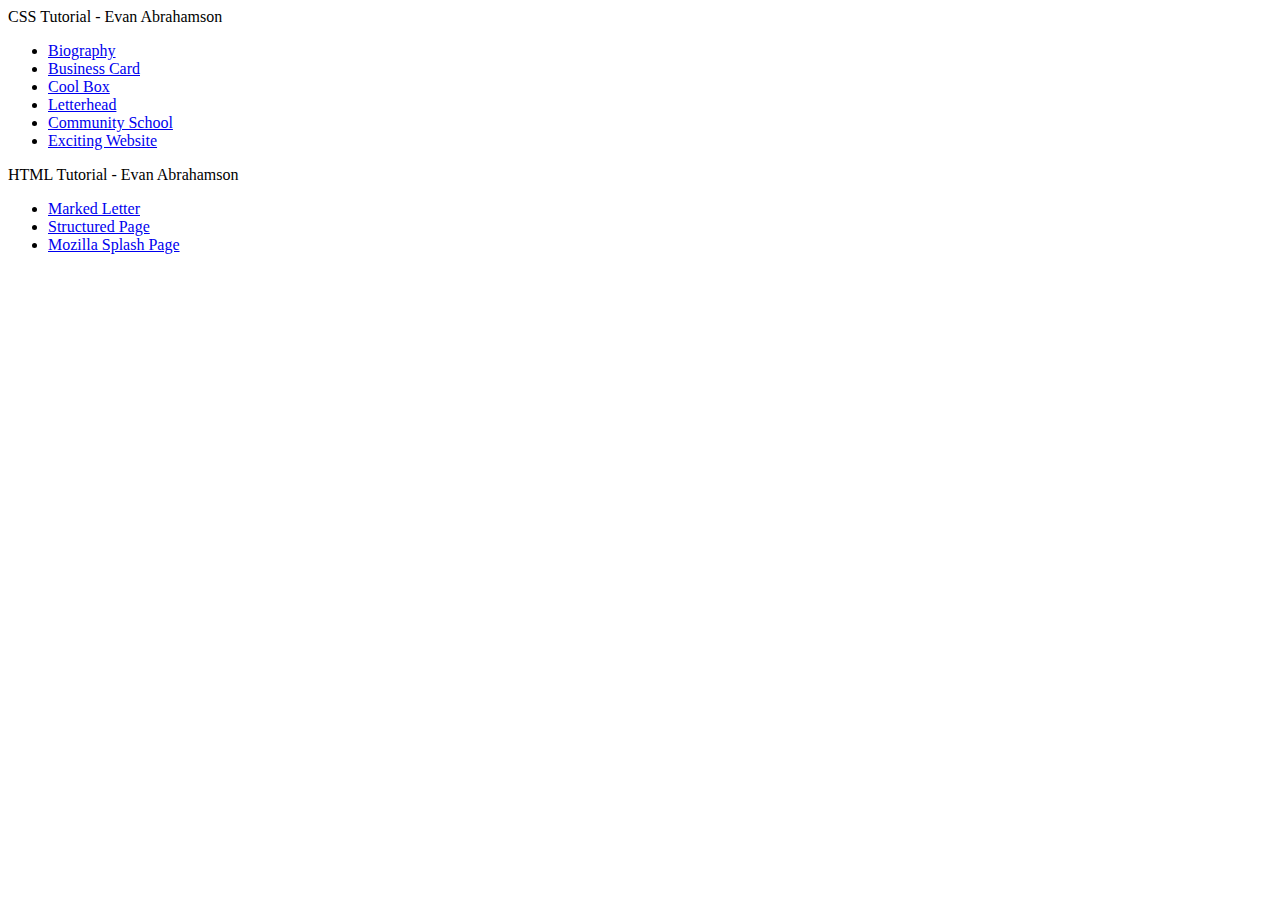
<file: index.html>
<!DOCTYPE html>
<header>
  CSS Tutorial - Evan Abrahamson
</header>
<ul>
  <li><a href="Biography/biog-download.html">Biography</a></li>
  <li><a href="BusinessCard/index.html">Business Card</a></li>
  <li><a href="CoolBox/index.html">Cool Box</a></li>
  <li><a href="Letterhead/index.html">Letterhead</a></li>
  <li><a href="CommunitySchool/index.html">Community School</a></li>
  <li><a href="ExcitingWebsite/index.html">Exciting Website</a></li>
</ul>


<header>
  HTML Tutorial - Evan Abrahamson
</header>
<ul>
  <li><a href="MarkedLetter/MarkedLetter.html">Marked Letter</a></li>
  <li><a href="StructuredPage/index.html">Structured Page</a></li>
  <li><a href="MozillaSplashPage/index.html">Mozilla Splash Page</a></li>
</ul>
</file>
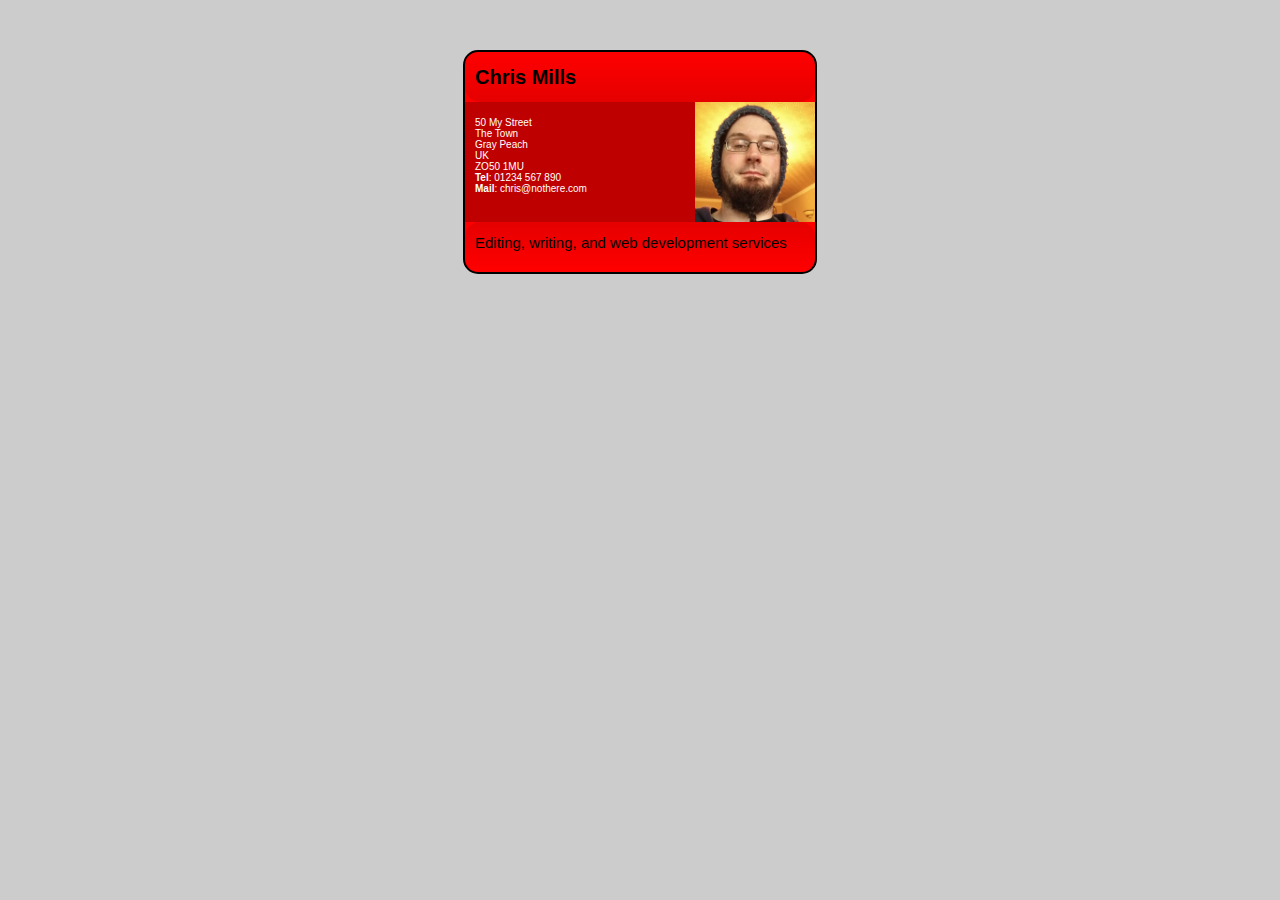
<file: BusinessCard/index.html>
<!DOCTYPE html>
<html lang="en-US">
  <head>
    <meta charset="utf-8">
    <meta name="viewport" content="width=device-width">
    <title>Fundamental CSS comprehension</title>
    <link rel="stylesheet" href="style.css" />
  </head>
  <body>

  <section class="card">
    <header>
      <h2>Chris Mills</h2>
    </header>
    <article>
      <img src="chris.jpg" alt="A picture of Chris - a man with glasses, a beard, and a silly wooly hat">
      <p>50 My Street<br>
        The Town<br>
        Gray Peach<br>
        UK<br>
        ZO50 1MU<br>
        <strong>Tel</strong>: 01234 567 890<br>
        <strong>Mail</strong>: chris@nothere.com</p>
    </article>
    <footer>
      <p>Editing, writing, and web development services</p>
    </footer>
  </section>

  </body>
</html>
</file>
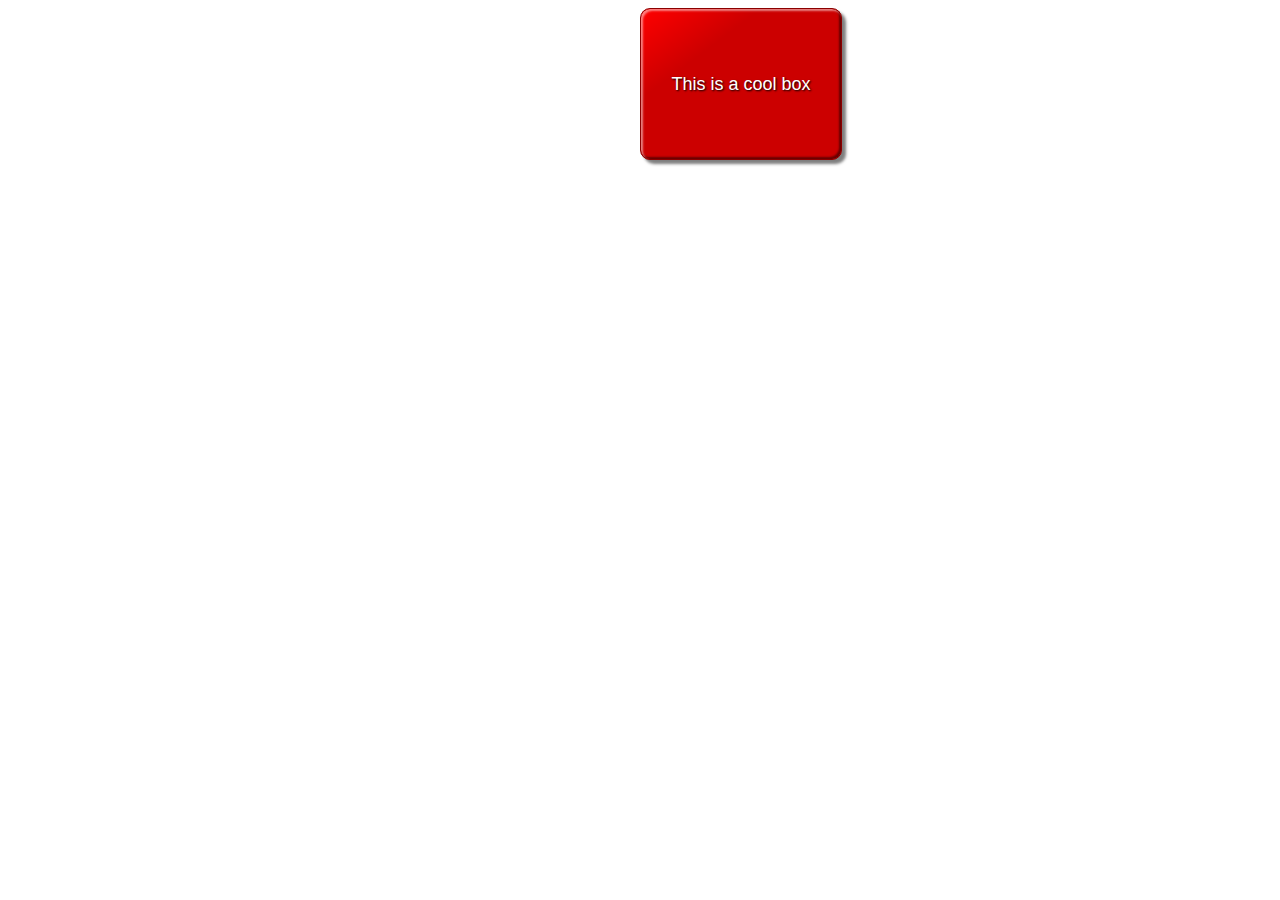
<file: CoolBox/index.html>
<!DOCTYPE html>
<html lang="en-US">
  <head>
    <meta charset="utf-8">
    <meta name="viewport" content="width=device-width">
    <title>Cool box</title>
    <link rel="stylesheet" href="style.css" />
  </head>
  <body>
      <div>This is a cool box</div>
  </body>
</html>
</file>
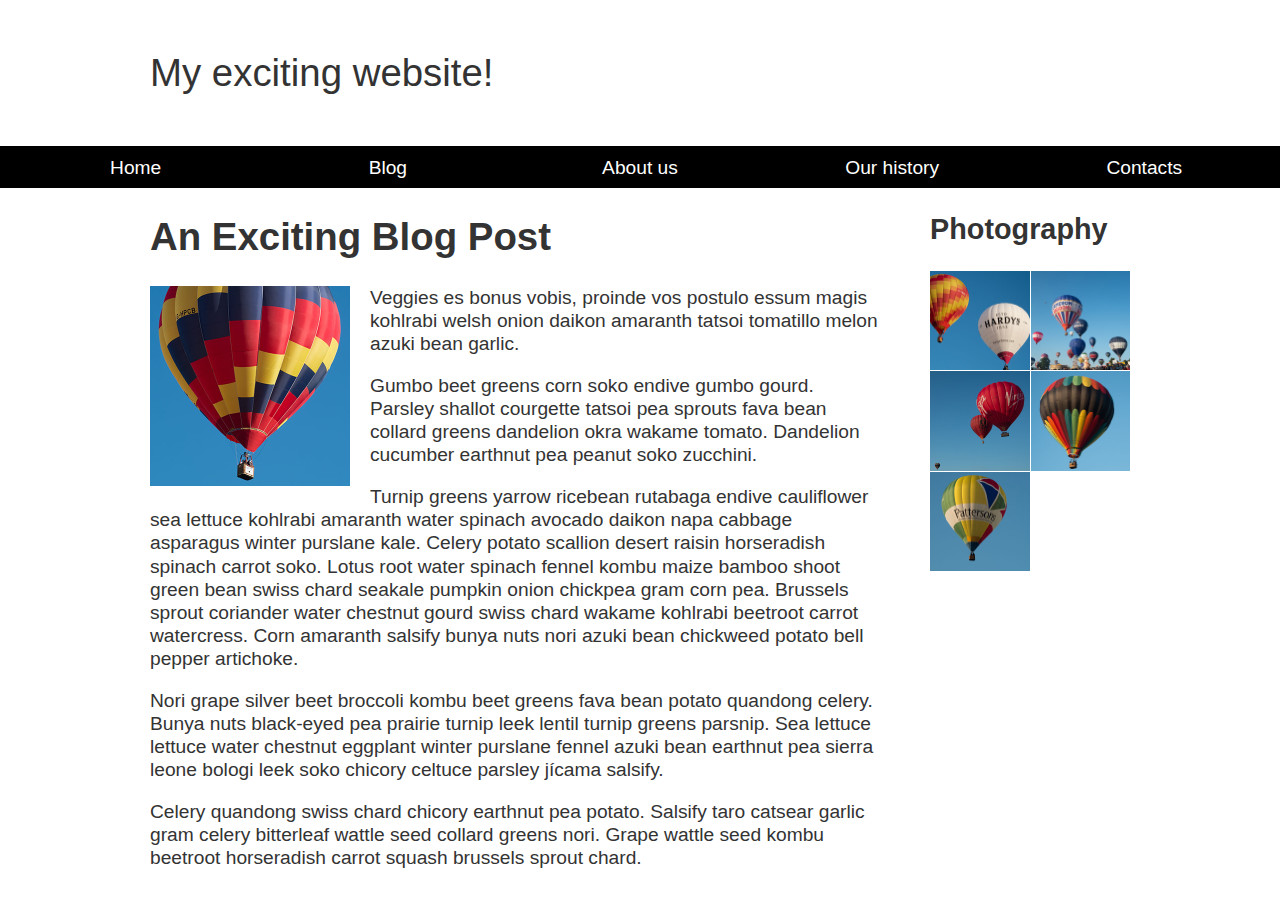
<file: ExcitingWebsite/index.html>
<!DOCTYPE html>
<html lang="en-US">
  <head>
    <meta charset="utf-8">
    <meta name="viewport" content="width=device-width, initial-scale=1">
    <title>Layout Task</title>
    <link href="styles.css" rel="stylesheet" type="text/css">
  </head>

<body>

  <div class="logo">
    My exciting website!
  </div>

  <nav>
    <ul>
      <li>
        <a href="">Home</a>
      </li>
      <li>
        <a href="">Blog</a>
      </li>
      <li>
        <a href="">About us</a>
      </li>
      <li>
        <a href="">Our history</a>
      </li>
      <li>
        <a href="">Contacts</a>
      </li>
    </ul>
  </nav>

  <main class="grid">
    <article>
      <h1>
        An Exciting Blog Post
      </h1>
      <img src="images/balloon-sq6.jpg" alt="placeholder" class="feature">
      <p>Veggies es bonus vobis, proinde vos postulo essum magis kohlrabi welsh onion daikon amaranth tatsoi tomatillo melon
        azuki bean garlic.</p>

      <p>Gumbo beet greens corn soko endive gumbo gourd. Parsley shallot courgette tatsoi pea sprouts fava bean collard greens
        dandelion okra wakame tomato. Dandelion cucumber earthnut pea peanut soko zucchini.</p>

      <p>Turnip greens yarrow ricebean rutabaga endive cauliflower sea lettuce kohlrabi amaranth water spinach avocado daikon
        napa cabbage asparagus winter purslane kale. Celery potato scallion desert raisin horseradish spinach carrot soko.
        Lotus root water spinach fennel kombu maize bamboo shoot green bean swiss chard seakale pumpkin onion chickpea gram
        corn pea. Brussels sprout coriander water chestnut gourd swiss chard wakame kohlrabi beetroot carrot watercress.
        Corn amaranth salsify bunya nuts nori azuki bean chickweed potato bell pepper artichoke.</p>

      <p>Nori grape silver beet broccoli kombu beet greens fava bean potato quandong celery. Bunya nuts black-eyed pea prairie
        turnip leek lentil turnip greens parsnip. Sea lettuce lettuce water chestnut eggplant winter purslane fennel azuki
        bean earthnut pea sierra leone bologi leek soko chicory celtuce parsley jícama salsify.</p>

      <p>Celery quandong swiss chard chicory earthnut pea potato. Salsify taro catsear garlic gram celery bitterleaf wattle
        seed collard greens nori. Grape wattle seed kombu beetroot horseradish carrot squash brussels sprout chard.</p>

    </article>

    <aside>
      <h2>
        Photography
      </h2>
      <ul class="photos">
        <li>
          <img src="images/balloon-sq1.jpg" alt="placeholder">
        </li>
        <li>
          <img src="images/balloon-sq2.jpg" alt="placeholder">
        </li>
        <li>
          <img src="images/balloon-sq3.jpg" alt="placeholder">
        </li>
        <li>
          <img src="images/balloon-sq4.jpg" alt="placeholder">
        </li>
        <li>
          <img src="images/balloon-sq5.jpg" alt="placeholder">
        </li>
      </ul>

    </aside>
  </main>

</body>

</html>
</file>
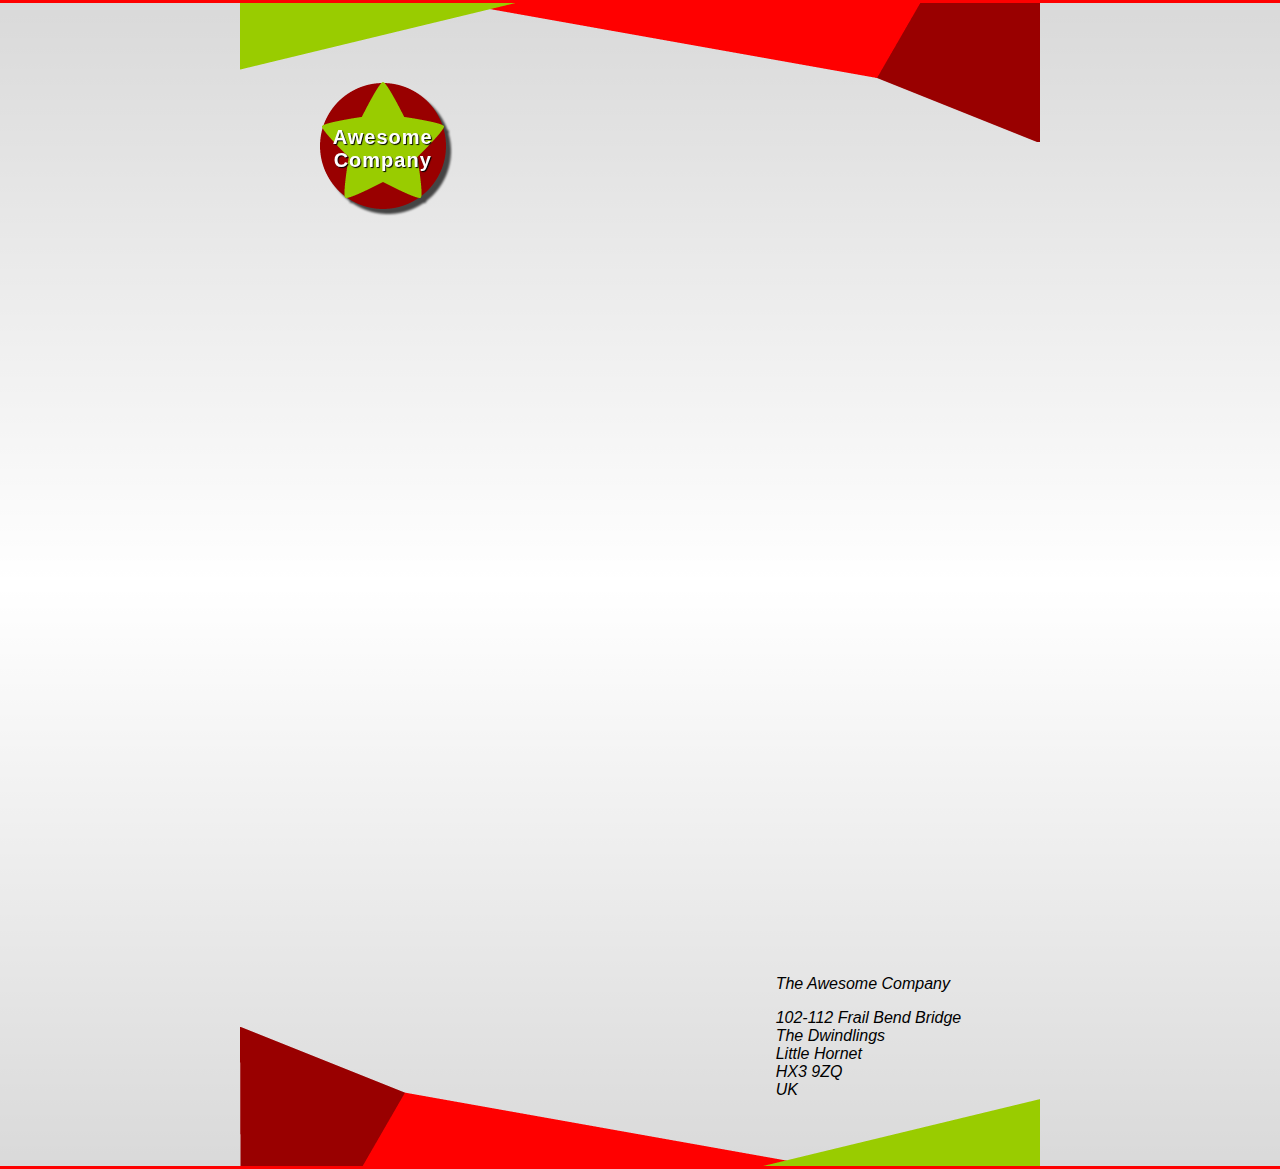
<file: Letterhead/index.html>
<!DOCTYPE html>
<html lang="en-US">
  <head>
    <meta charset="utf-8">
    <meta name="viewport" content="width=device-width">
    <title>Fancy letterheaded paper</title>
    <link rel="stylesheet" href="style.css" />
  </head>
  <body>

    <article>
      <h1>Awesome<br>Company</h1>

      <address>
        <p>The Awesome Company</p>
        <p>102-112 Frail Bend Bridge<br>
        The Dwindlings<br>
        Little Hornet<br>
        HX3 9ZQ<br>
        UK</p>
      </address>
    </article>
  </body>
</html>
</file>
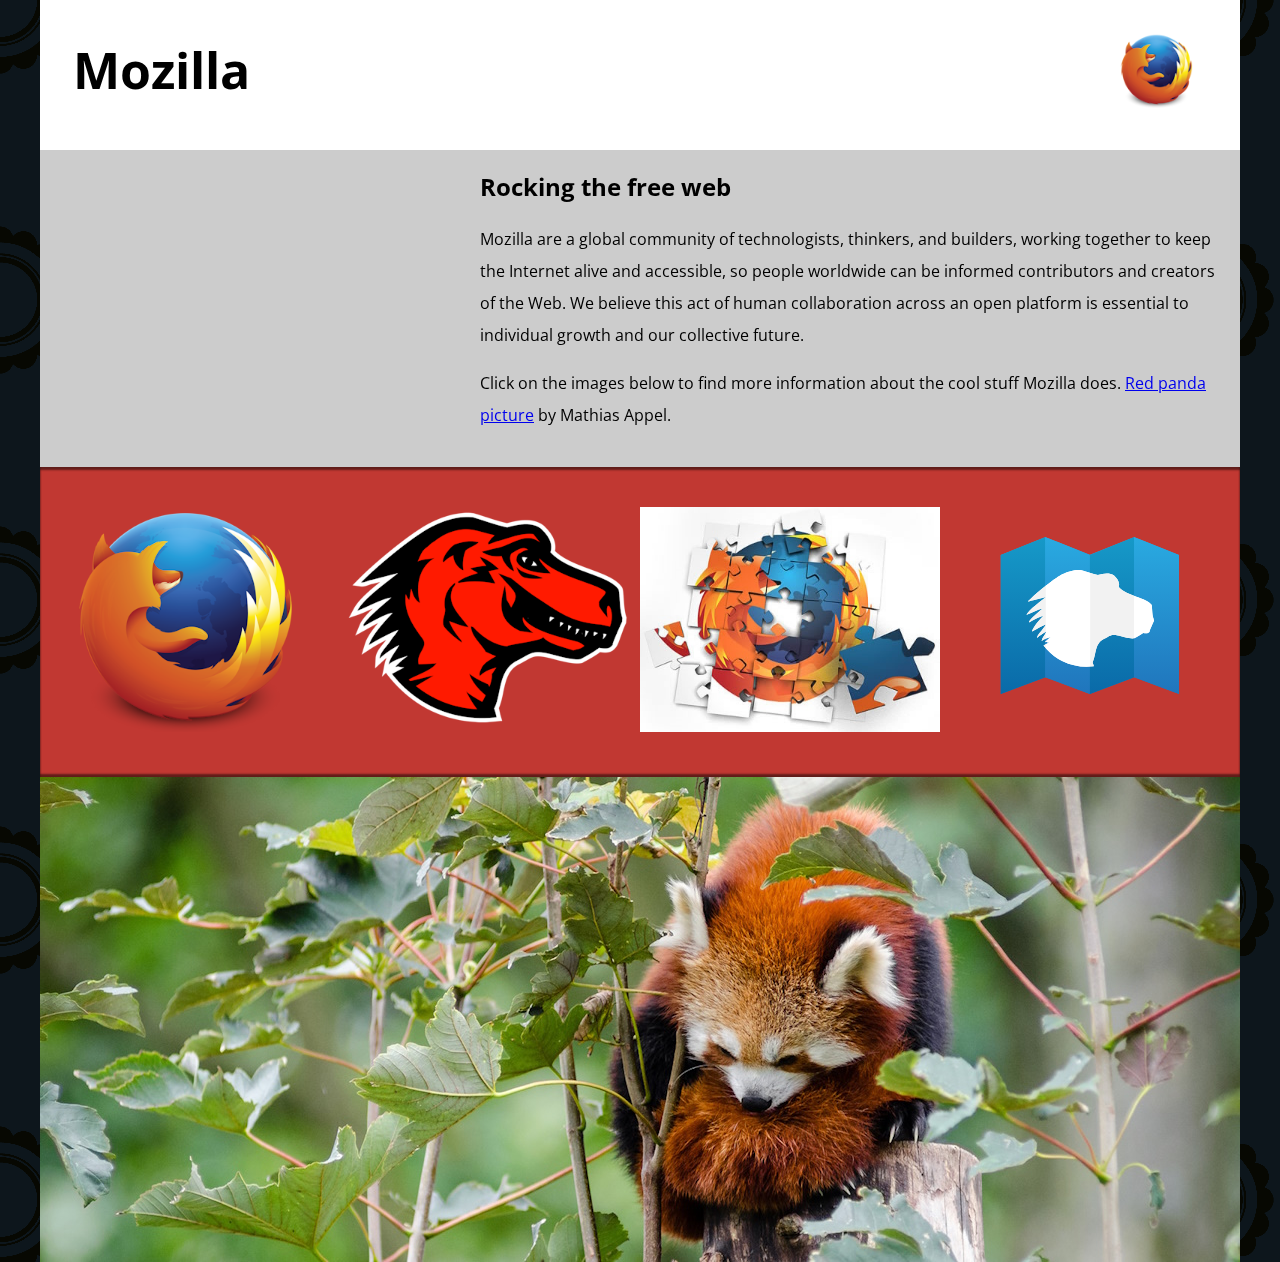
<file: MozillaSplashPage/index.html>
<!DOCTYPE html>
<html lang="en-US">
  <head>
    <meta charset="utf-8">
    <meta name="viewport" content="width=device-width">
    <title>Mozilla splash page</title>
    <link href='https://fonts.googleapis.com/css?family=Open+Sans:400,700' rel='stylesheet' type='text/css'>
    <style>
      /* header and body setup */

      html {
        font-family: 'Open Sans', sans-serif;
        background: url(pattern.png);
      }

      body {
        width: 100%;
        max-width: 1200px;
        margin: 0 auto;
        background-color: white;
        position: relative;
      }

      /* Header styling */

      header {
        height: 150px;
      }

      header img {
        width: 100px;
        position: absolute;
        right: 32.5px;
        top: 32.5px;
      }

      h1 {
        font-size: 50px;
        line-height: 140px;
        margin: 0 0 0 32.5px;
      }

      /* main section and video styling */

      main {
        background: #ccc;
      }

      article {
        padding: 20px;
      }

      h2 {
        margin-top: 0;
      }

      p {
        line-height: 2;
      }

      iframe {
        float: left;
        margin: 0 20px 20px 0;
        max-width: 100%;
      }

      /* further info links */

      .further-info {
        clear: left;
        padding: 40px 0;
        background: #c13832;
        box-shadow: inset 0 3px 2px rgba(0,0,0,0.5),
                    inset 0 -3px 2px rgba(0,0,0,0.5);
      }

      .further-info a {
        width: 25%;
        display: block;
        float: left;
      }

      .further-info img {
        max-width: 100%;
      }

      .clearfix {
        clear: both;
      }

      /* Red panda image */

      .red-panda img {
        display: block;
        max-width: 100%;
      }
    </style>
  </head>
  <body>
    <header>
      <h1>Mozilla</h1>
      <img src="firefoxlogo120w.png" alt="Firefox Logo">
      <!-- insert <img> element, link to the small
          version of the Firefox logo -->

    </header>

    <main>
      <article>
        <!-- insert iframe from youtube -->
        <iframe width="400" height="260" src="https://www.youtube.com/embed/ojcNcvb1olg" title="Choose Independent - Choose Firefox" frameborder="0" allow="accelerometer; autoplay; clipboard-write; encrypted-media; gyroscope; picture-in-picture; web-share" referrerpolicy="strict-origin-when-cross-origin" allowfullscreen></iframe>

        <h2>Rocking the free web</h2>

        <p>Mozilla are a global community of technologists, thinkers, and builders, working together to keep the Internet alive and accessible, so people worldwide can be informed contributors and creators of the Web. We believe this act of human collaboration across an open platform is essential to individual growth and our collective future.</p>

        <p>Click on the images below to find more information about the cool stuff Mozilla does. <a href="https://www.flickr.com/photos/mathiasappel/21675551065/">Red panda picture</a> by Mathias Appel.</p>
      </article>

      <div class="further-info">
        <!-- insert images with srcsets and sizes -->
        <a href="https://www.mozilla.org/en-US/firefox/new/">
          <img
            srcset="firefoxlogo400w.png 400px, firefoxlogo120w.png 120px"
            src="firefoxlogo400w.png"
            sizes="(max-width: 500px) 120px, 400px"
            alt="Firefox">
        </a>
        <a href="https://www.mozilla.org/">
          <img
            srcset="dinosaur400w.png 400px, dinosaur120w.png 120px"
            src="dinosaur400w.png"
            sizes="(max-width: 500px) 120px, 400px"
            alt="Mozilla">
        </a>
        <a href="https://addons.mozilla.org/">
          <img
            srcset="firefoxaddons400w.jpg 400px, firefoxaddons120w.jpg 120px"
            src="firefoxaddons400w.jpg"
            sizes="(max-width: 500px) 120px, 400px"
            alt="Firefox Addons">
        </a>
        <a href="https://developer.mozilla.org/en-US/">
          <img
            src="mdn.svg"
            alt="Mozilla Developer">
        </a>
        <div class="clearfix"></div>
      </div>

      <div class="red-panda">
        <!-- insert picture element -->
        <picture>
          <source media="(max-width: 600px)" srcset="redpanda600w.jpg">
          <source media="(min-width: 601px)" srcset="redpanda1200w.jpg">
          <img src="redpanda1200w.jpg" alt="A cute red panda in a tree">        
        </picture>
      </div>

    </main>
  </body>
</html>
</file>
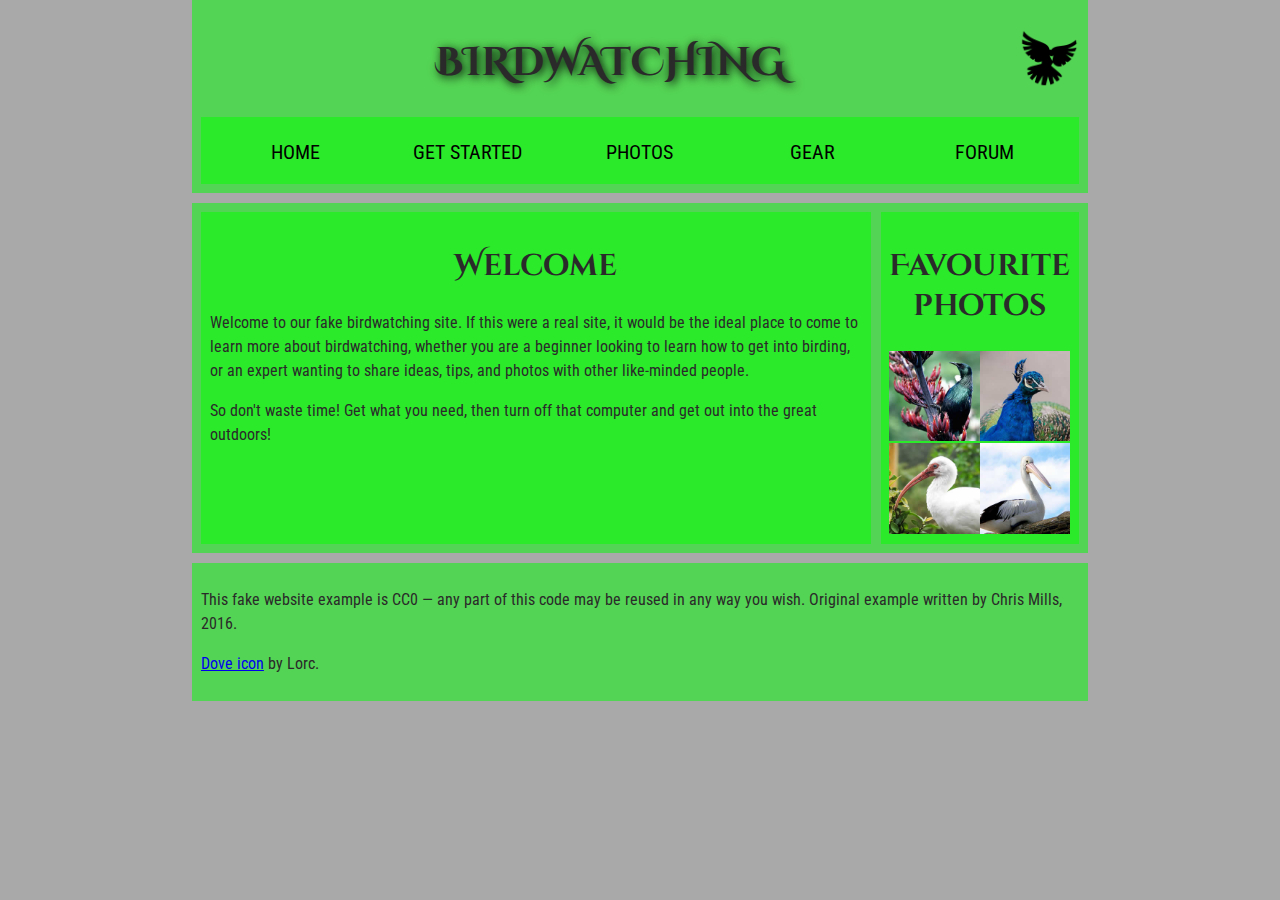
<file: StructuredPage/index.html>
<!DOCTYPE html>
<html lang="en">
  <head>
    <meta charset="utf-8">
    <title>Birdwatching</title>
    <link href="https://fonts.googleapis.com/css?family=Roboto+Condensed:300%7CCinzel+Decorative:700" rel="stylesheet">
    <link href="style.css" rel="stylesheet">

    <!--[if lt IE 9]>
      <script src="https://cdnjs.cloudflare.com/ajax/libs/html5shiv/3.7.3/html5shiv.js"></script>
    <![endif]-->
  </head>

  <body>
      <header>
      <h1>Birdwatching</h1>
      <img src="dove.png" alt="a simple dove logo">
      <nav>
      <ul>
        <li><span>Home</span></li>
        <li><a href="#">Get started</a></li>
        <li><a href="#">Photos</a></li>
        <li><a href="#">Gear</a></li>
        <li><a href="#">Forum</a></li>
      </ul>
      </nav>
      </header>
      <main>
      <article>
      <h2>Welcome</h2>
      <p>Welcome to our fake birdwatching site. If this were a real site, it would be the ideal place to come to learn more about birdwatching, whether you are a beginner looking to learn how to get into birding, or an expert wanting to share ideas, tips, and photos with other like-minded people.</p>
      <p>So don't waste time! Get what you need, then turn off that computer and get out into the great outdoors!</p>
      </article>
      <aside>
      <h2>Favourite photos</h2>
      <a href="favorite-1.jpg"><img src="favorite-1_th.jpg" alt="Small black bird, black claws, long black slender beak, links to larger version of the image"></a>
      <a href="favorite-2.jpg"><img src="favorite-2_th.jpg" alt="Top half of a pretty bird with bright blue plumage on neck, light colored beak, blue headdress, links to larger version of the image"></a>
      <a href="favorite-3.jpg"><img src="favorite-3_th.jpg" alt="Top half of a large bird with white plumage, very long curved narrow light colored break, links to larger version of the image"></a>
      <a href="favorite-4.jpg"><img src="favorite-4_th.jpg" alt="Large bird, mostly white plumage with black plumage on back and rear, long straight white beak, links to larger version of the image"></a>
      </aside>
      </main>
      <footer>
      <p>This fake website example is CC0 — any part of this code may be reused in any way you wish. Original example written by Chris Mills, 2016.</p>

      <p><a href="http://game-icons.net/lorc/originals/dove.html">Dove icon</a> by Lorc.</p>
      </footer>
  </body>
</html>
</file>
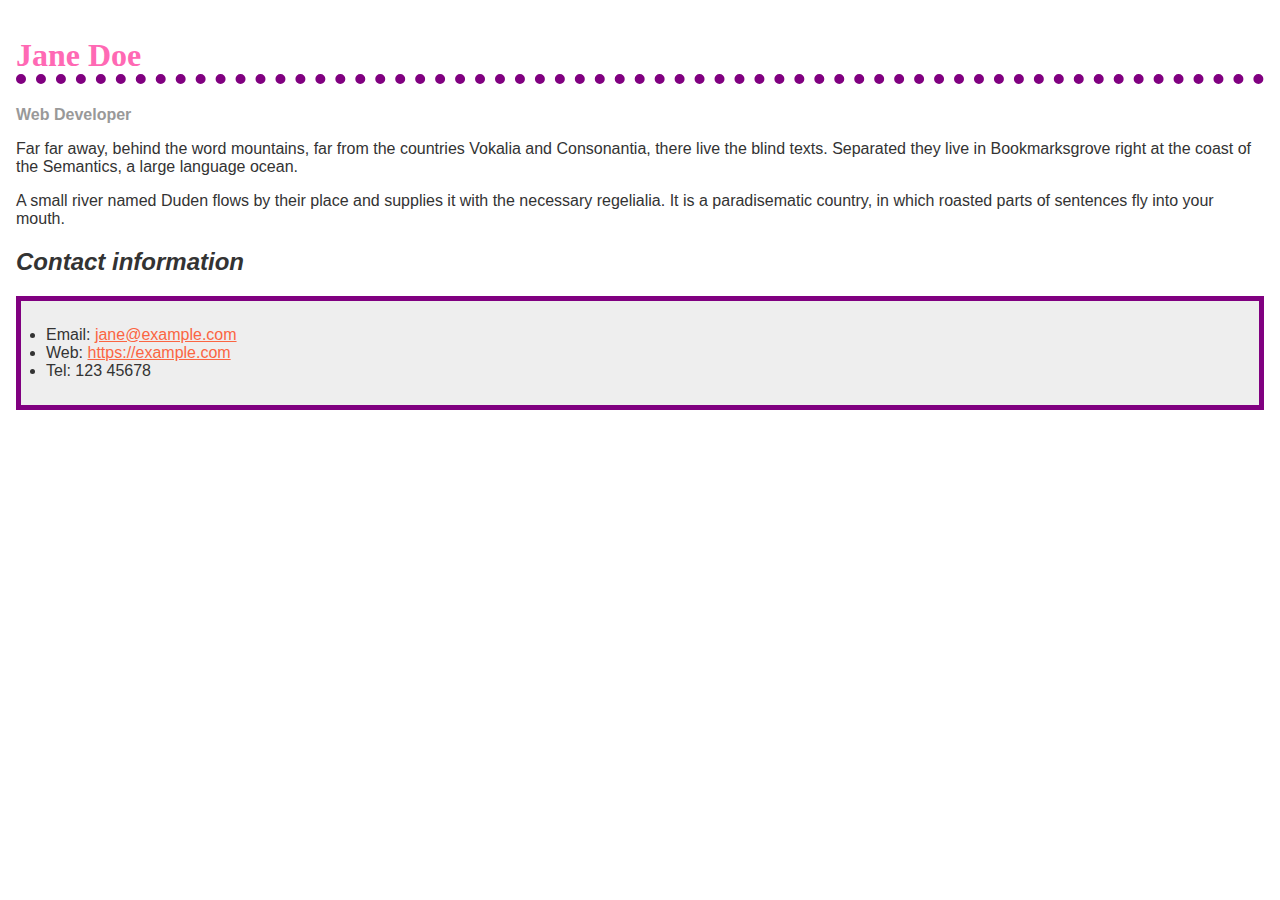
<file: biog-download.html>
<!doctype html>
<html lang="en">
  <head>
    <meta charset="utf-8" />
    <meta name="viewport" content="width=device-width" />
    <title>Formatting a biography</title>
    <style>
      body {
        background-color: #fff;
        color: #333;
        font-family: Arial, Helvetica, sans-serif;
        padding: 1em;
        margin: 0;
      }

      h1 {
        color: hotpink;
        font-size: 2em;
        font-family: Georgia, "Times New Roman", Times, serif;
        border-bottom: 10px dotted purple;
      }

      h2 {
        font-size: 1.5em;
        font-style: italic;
      }

      .job-title {
        color: #999999;
        font-weight: bold;
      }

      .contact-details {
        background-color: #eeeeee;
        border: 5px solid purple;
        padding: 25px;
      }

      a:link,
      a:visited {
        color: #fb6542;
      }

      a:hover {
        text-decoration: none;
        color:green;
      }
    </style>
  </head>

  <body>
    <h1>Jane Doe</h1>
    <div class="job-title">Web Developer</div>
    <p>
      Far far away, behind the word mountains, far from the countries Vokalia
      and Consonantia, there live the blind texts. Separated they live in
      Bookmarksgrove right at the coast of the Semantics, a large language
      ocean.
    </p>

    <p>
      A small river named Duden flows by their place and supplies it with the
      necessary regelialia. It is a paradisematic country, in which roasted
      parts of sentences fly into your mouth.
    </p>

    <h2>Contact information</h2>
    <ul class="contact-details">
      <li>
        Email:
        <a href="mailto:jane@example.com">jane@example.com</a>
      </li>
      <li>
        Web:
        <a href="https://example.com">https://example.com</a>
      </li>
      <li>Tel: 123 45678</li>
    </ul>
  </body>
</html>
</file>
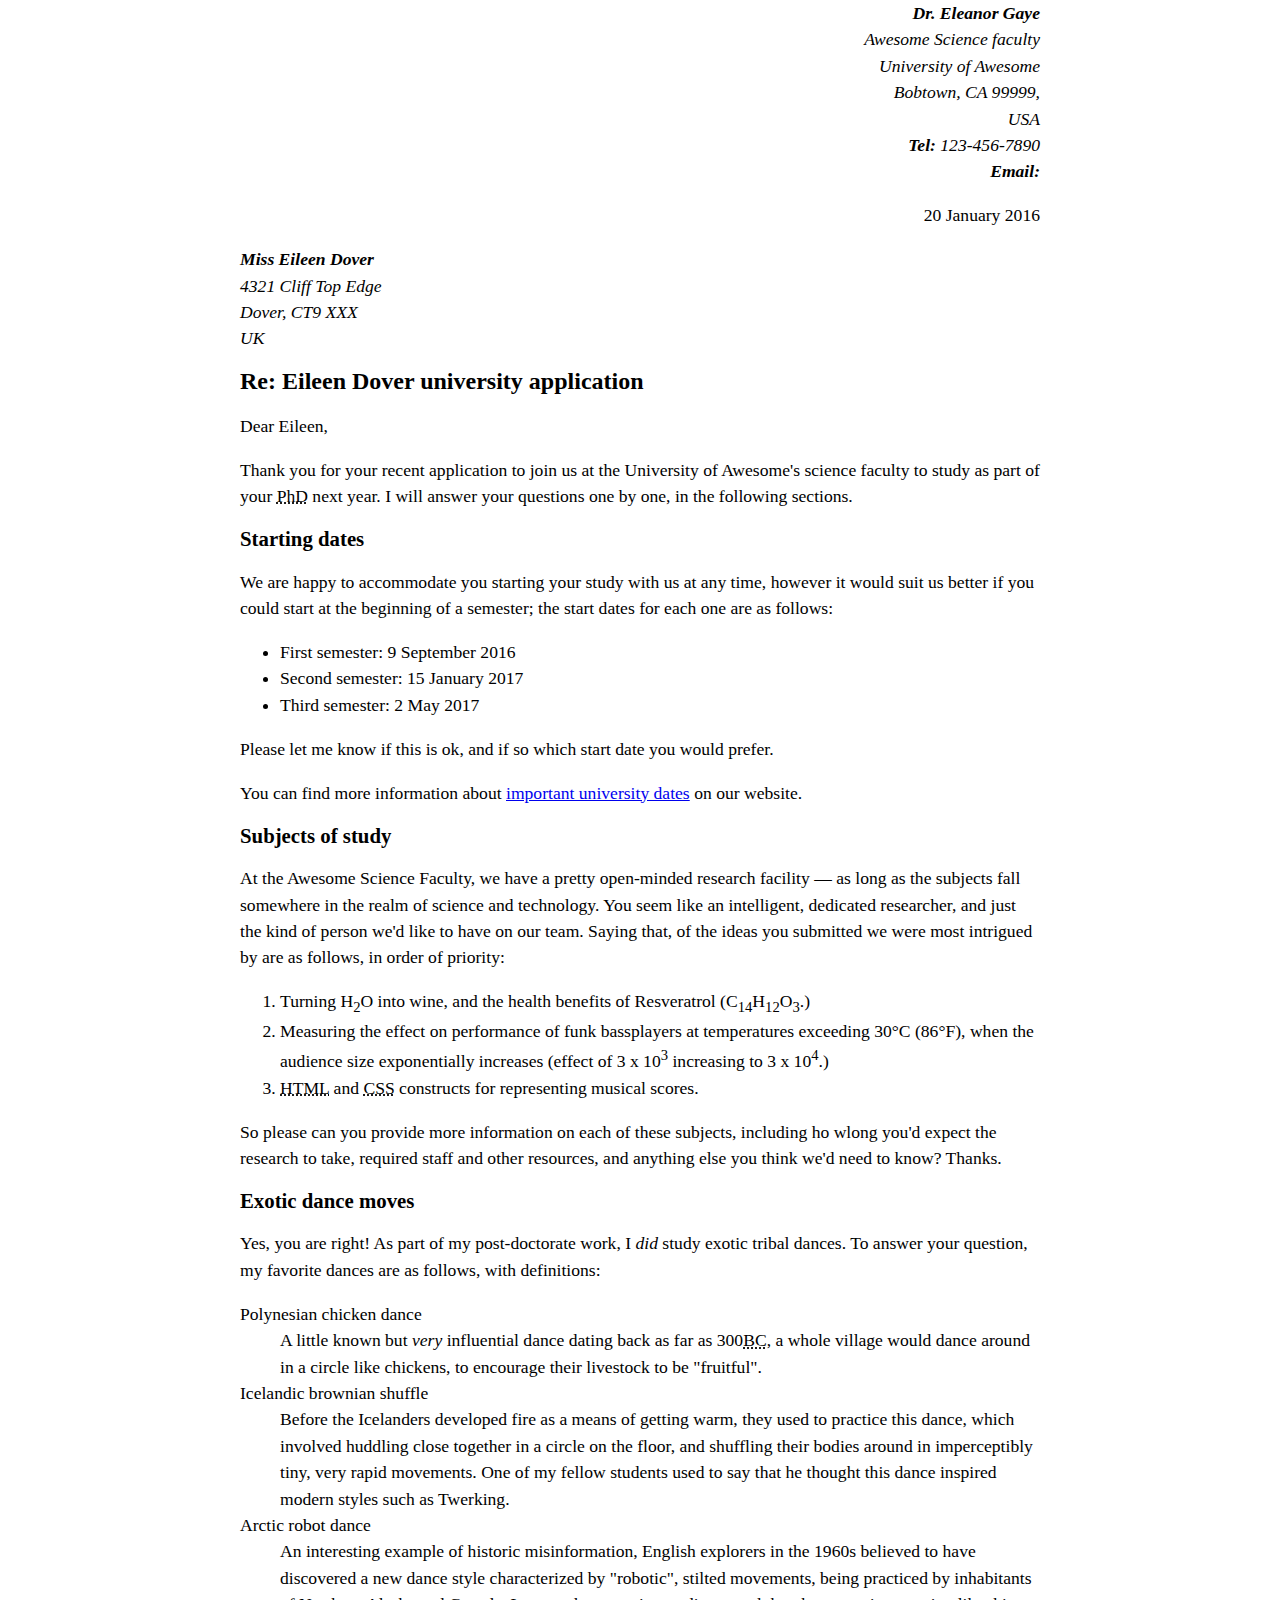
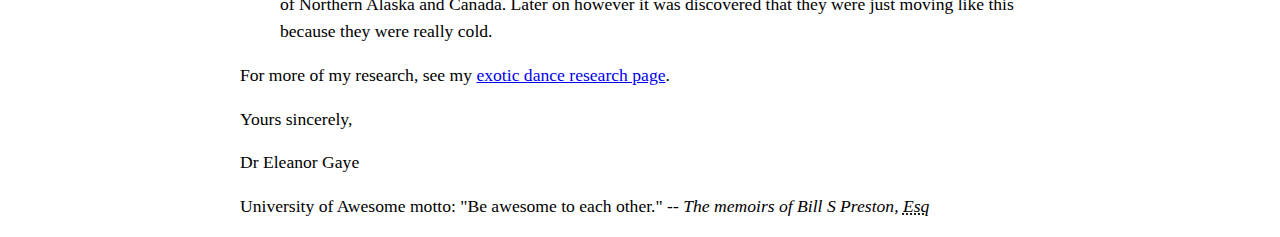
<file: MarkedLetter/MarkedLetter.html>
<!DOCTYPE html>
<html lang="en-us">
    <head>
        <meta charset="utf-8">
        <title>Marked Letter</title>
        <meta name="author" content="Dr. Eleanor Gaye">
        <link rel="stylesheet" href="MarkedLetter.css">
    </head>
    <body>
        <header>
            <address class="sender-column" >
                <em><strong>Dr. Eleanor Gaye</strong><br>
                Awesome Science faculty<br>
                University of Awesome<br>
                Bobtown, CA 99999,<br>
                USA<br>
                <strong>Tel:</strong> 123-456-7890<br>
                <strong>Email:</strong></em>
                </address>
            <p class="sender-column">
                <time datetime="2016-01-20">20 January 2016</time>
            </p>
            <address><em><strong>Miss Eileen Dover</strong><br>
                4321 Cliff Top Edge<br>
                Dover, CT9 XXX<br>
                UK<br>
            </em></address>
            <h1><strong>Re: Eileen Dover university application</strong></h1>
        </header>
        <main>
            <p>Dear Eileen,</p>
            <p>Thank you for your recent application to join us at the University of Awesome's science faculty to study as part of your 
                <abbr title="Doctor of Philosophy">PhD</abbr> next year. I will answer your questions one by one, in the following sections.</p>
            <h2>Starting dates</h2>
            <p>We are happy to accommodate you starting your study with us at any time, however it would suit us better if you could start at the 
                beginning of a semester; the start dates for each one are as follows:</p>
            <ul>
                <li>First semester: <time datetime="2016-09-09">9 September 2016</time></li>
                <li>Second semester: <time datetime="2017-01-15">15 January 2017</time></li>
                <li>Third semester: <time datetime="2017-05-02">2 May 2017</time></li>
            </ul>
            <p>Please let me know if this is ok, and if so which start date you would prefer.</p>
            <p>You can find more information about <a href="https://example.com">important university dates</a> on our website.</p>
            <h2>Subjects of study</h2>
            <p>At the Awesome Science Faculty, we have a pretty open-minded research facility — as long as the subjects fall somewhere in the realm of science and technology. 
                You seem like an intelligent, dedicated researcher, and just the kind of person we'd like to have on our team. Saying that, of the ideas you submitted we were 
                most intrigued by are as follows, in order of priority:
            </p>
            <ol>
                <li>Turning H<sub>2</sub>O into wine, and the health benefits of Resveratrol (C<sub>14</sub>H<sub>12</sub>O<sub>3</sub>.)</li>
                <li>Measuring the effect on performance of funk bassplayers at temperatures exceeding 30&deg;C (86&deg;F), when the audience size exponentially 
                    increases (effect of 3 x 10<sup>3</sup> increasing to 3 x 10<sup>4</sup>.)
                </li>
                <li><abbr title="HyperText Markup Language">HTML</abbr> and <abbr title="Cascading Style Sheets">CSS</abbr> constructs for representing musical scores.</li>
            </ol>
            <p>So please can you provide more information on each of these subjects, including ho wlong you'd expect the research to take, required staff and other resources,
                and anything else you think we'd need to know? Thanks.
            </p>
            <h2>Exotic dance moves</h2>
            <p>Yes, you are right! As part of my post-doctorate work, I <em>did</em> study exotic tribal dances. To answer your question, my favorite dances are as follows,
            with definitions:</p>
            <dl>
                <dt>Polynesian chicken dance</dt>
                <dd>A little known but <em>very</em> influential dance dating back as far as 300<abbr title="Before Christ">BC</abbr>, 
                    a whole village would dance around in a circle like chickens, to encourage their livestock to be "fruitful".</dd>
                <dt>Icelandic brownian shuffle</dt>
                <dd>Before the Icelanders developed fire as a means of getting warm, they used to practice this dance, which involved huddling close together in a circle on the floor, 
                    and shuffling their bodies around in imperceptibly tiny, very rapid movements. One of my fellow students used to say that he thought this dance inspired modern 
                    styles such as Twerking.</dd>
                <dt>Arctic robot dance</dt>
                <dd>An interesting example of historic misinformation, English explorers in the 1960s believed to have discovered a new dance style characterized by "robotic", 
                    stilted movements, being practiced by inhabitants of Northern Alaska and Canada. Later on however it was discovered that they were just moving like this 
                    because they were really cold.</dd>
            </dl>
            <p>For more of my research, see my <a href="https://example.com">exotic dance research page</a>.</p>
            <p>Yours sincerely,</p>
            <p>Dr Eleanor Gaye</p>
            <p>University of Awesome motto: "Be awesome to each other." -- <em>The memoirs of Bill S Preston, <abbr title="Esquire">Esq</abbr></em></p>
        </main>
    </body>
</html>
</file>
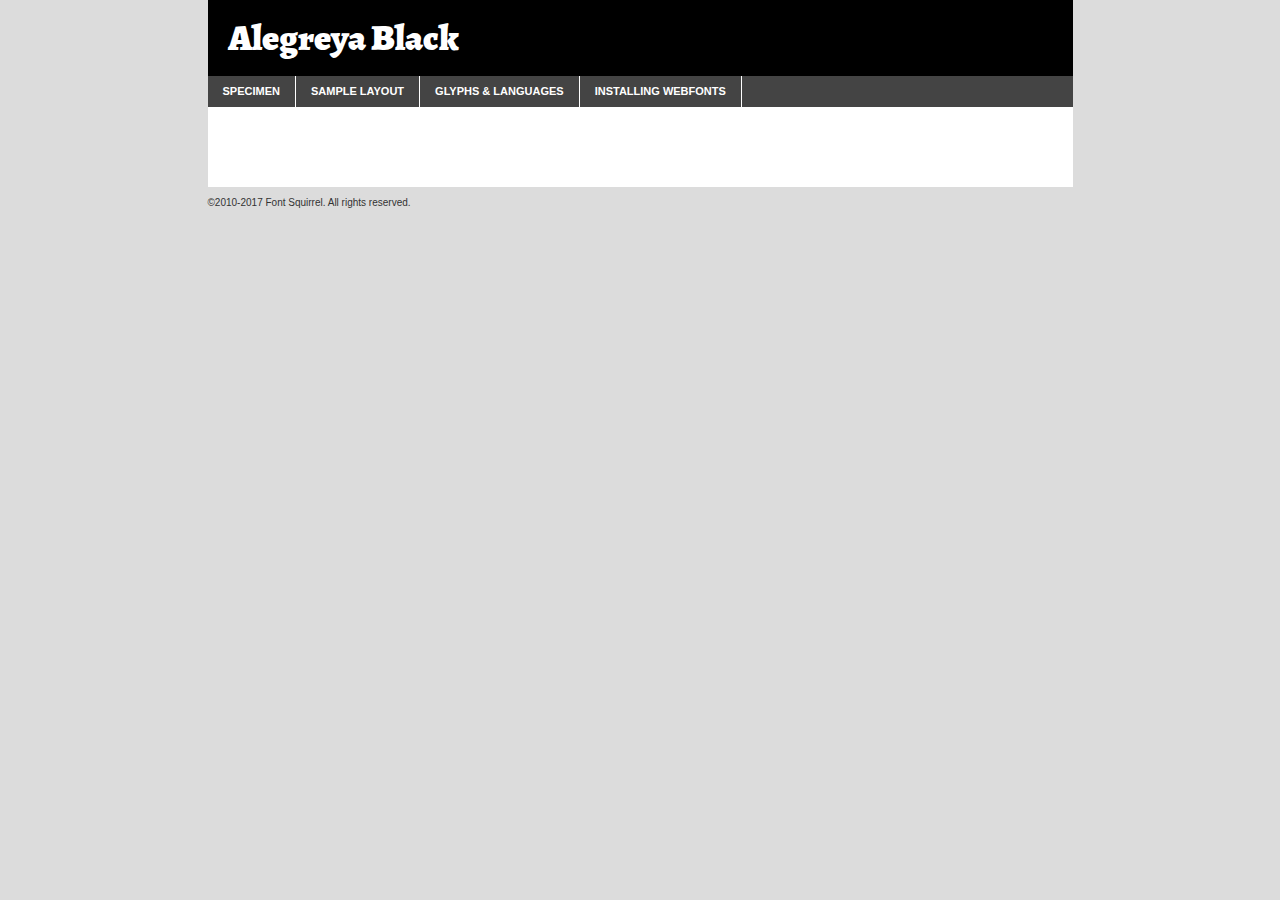
<file: CommunitySchool/fonts/alegreya-black-demo.html>
<!DOCTYPE html PUBLIC "-//W3C//DTD XHTML 1.0 Transitional//EN"
        "http://www.w3.org/TR/xhtml1/DTD/xhtml1-transitional.dtd">

<html xmlns="http://www.w3.org/1999/xhtml" xml:lang="en" lang="en">
<head>
    <meta http-equiv="Content-Type" content="text/html; charset=utf-8"/>
    <script src="http://ajax.googleapis.com/ajax/libs/jquery/1.7.2/jquery.min.js" type="text/javascript" charset="utf-8"></script>
    <script type="text/javascript">
		(function($) {
			$.fn.easyTabs = function(option) {
				var param = jQuery.extend({ fadeSpeed: 'fast', defaultContent: 1, activeClass: 'active' }, option);
				$(this).each(function() {
					var thisId = '#' + this.id;
					if ( param.defaultContent == '' )
					{
						param.defaultContent = 1;
					}
					if ( typeof param.defaultContent == 'number' )
					{
						var defaultTab = $(thisId + ' .tabs li:eq(' + (param.defaultContent - 1) + ') a').attr('href').substr(1);
					}
					else
					{
						var defaultTab = param.defaultContent;
					}
					$(thisId + ' .tabs li a').each(function() {
						var tabToHide = $(this).attr('href').substr(1);
						$('#' + tabToHide).addClass('easytabs-tab-content');
					});
					hideAll();
					changeContent(defaultTab);

					function hideAll() {$(thisId + ' .easytabs-tab-content').hide();}

					function changeContent(tabId)
					{
						hideAll();
						$(thisId + ' .tabs li').removeClass(param.activeClass);
						$(thisId + ' .tabs li a[href=#' + tabId + ']').closest('li').addClass(param.activeClass);
						if ( param.fadeSpeed != 'none' )
						{
							$(thisId + ' #' + tabId).fadeIn(param.fadeSpeed);
						}
						else
						{
							$(thisId + ' #' + tabId).show();
						}
					}

					$(thisId + ' .tabs li').click(function() {
						var tabId = $(this).find('a').attr('href').substr(1);
						changeContent(tabId);
						return false;
					});
				});
			}
		})(jQuery);
    </script>
    <link rel="stylesheet" href="specimen_files/specimen_stylesheet.css" type="text/css" charset="utf-8"/>
    <link rel="stylesheet" href="stylesheet.css" type="text/css" charset="utf-8"/>

    <style type="text/css">
        		body {
			font-family: 'alegreyablack';
        		}

            </style>

    <title>Alegreya Black Specimen</title>


    <script type="text/javascript" charset="utf-8">
		$(document).ready(function() {
			$('#container').easyTabs({ defaultContent: 1 });
		});
    </script>
</head>

<body>
<div id="container">
    <div id="header">
		Alegreya Black    </div>
    <ul class="tabs">
        <li><a href="#specimen">Specimen</a></li>
        <li><a href="#layout">Sample Layout</a></li>
		        <li><a href="#glyphs">Glyphs &amp; Languages</a></li>
        <li><a href="#installing">Installing Webfonts</a></li>

    </ul>

    <div id="main_content">


        <div id="specimen">

            <div class="section">
                <div class="grid12 firstcol">
                    <div class="huge">AaBb</div>
                </div>
            </div>

            <div class="section">
                <div class="glyph_range">A&#x200B;B&#x200b;C&#x200b;D&#x200b;E&#x200b;F&#x200b;G&#x200b;H&#x200b;I&#x200b;J&#x200b;K&#x200b;L&#x200b;M&#x200b;N&#x200b;O&#x200b;P&#x200b;Q&#x200b;R&#x200b;S&#x200b;T&#x200b;U&#x200b;V&#x200b;W&#x200b;X&#x200b;Y&#x200b;Z&#x200b;a&#x200b;b&#x200b;c&#x200b;d&#x200b;e&#x200b;f&#x200b;g&#x200b;h&#x200b;i&#x200b;j&#x200b;k&#x200b;l&#x200b;m&#x200b;n&#x200b;o&#x200b;p&#x200b;q&#x200b;r&#x200b;s&#x200b;t&#x200b;u&#x200b;v&#x200b;w&#x200b;x&#x200b;y&#x200b;z&#x200b;1&#x200b;2&#x200b;3&#x200b;4&#x200b;5&#x200b;6&#x200b;7&#x200b;8&#x200b;9&#x200b;0&#x200b;&amp;&#x200b;.&#x200b;,&#x200b;?&#x200b;!&#x200b;&#64;&#x200b;(&#x200b;)&#x200b;#&#x200b;$&#x200b;%&#x200b;*&#x200b;+&#x200b;-&#x200b;=&#x200b;:&#x200b;;</div>
            </div>
            <div class="section">
                <div class="grid12 firstcol">
                    <table class="sample_table">
                        <tr>
                            <td>10</td>
                            <td class="size10">abcdefghijklmnopqrstuvwxyzABCDEFGHIJKLMNOPQRSTUVWXYZ0123456789abcdefghijklmnopqrstuvwxyzABCDEFGHIJKLMNOPQRSTUVWXYZ0123456789abcdefghijklmnopqrstuvwxyzABCDEFGHIJKLMNOPQRSTUVWXYZ</td>
                        </tr>
                        <tr>
                            <td>11</td>
                            <td class="size11">abcdefghijklmnopqrstuvwxyzABCDEFGHIJKLMNOPQRSTUVWXYZ0123456789abcdefghijklmnopqrstuvwxyzABCDEFGHIJKLMNOPQRSTUVWXYZ0123456789abcdefghijklmnopqrstuvwxyzABCDEFGHIJKLMNOPQRSTUVWXYZ</td>
                        </tr>
                        <tr>
                            <td>12</td>
                            <td class="size12">abcdefghijklmnopqrstuvwxyzABCDEFGHIJKLMNOPQRSTUVWXYZ0123456789abcdefghijklmnopqrstuvwxyzABCDEFGHIJKLMNOPQRSTUVWXYZ0123456789abcdefghijklmnopqrstuvwxyzABCDEFGHIJKLMNOPQRSTUVWXYZ</td>
                        </tr>
                        <tr>
                            <td>13</td>
                            <td class="size13">abcdefghijklmnopqrstuvwxyzABCDEFGHIJKLMNOPQRSTUVWXYZ0123456789abcdefghijklmnopqrstuvwxyzABCDEFGHIJKLMNOPQRSTUVWXYZ0123456789abcdefghijklmnopqrstuvwxyzABCDEFGHIJKLMNOPQRSTUVWXYZ</td>
                        </tr>
                        <tr>
                            <td>14</td>
                            <td class="size14">abcdefghijklmnopqrstuvwxyzABCDEFGHIJKLMNOPQRSTUVWXYZ0123456789abcdefghijklmnopqrstuvwxyzABCDEFGHIJKLMNOPQRSTUVWXYZ0123456789abcdefghijklmnopqrstuvwxyzABCDEFGHIJKLMNOPQRSTUVWXYZ</td>
                        </tr>
                        <tr>
                            <td>16</td>
                            <td class="size16">abcdefghijklmnopqrstuvwxyzABCDEFGHIJKLMNOPQRSTUVWXYZ0123456789abcdefghijklmnopqrstuvwxyzABCDEFGHIJKLMNOPQRSTUVWXYZ</td>
                        </tr>
                        <tr>
                            <td>18</td>
                            <td class="size18">abcdefghijklmnopqrstuvwxyzABCDEFGHIJKLMNOPQRSTUVWXYZ0123456789abcdefghijklmnopqrstuvwxyzABCDEFGHIJKLMNOPQRSTUVWXYZ</td>
                        </tr>
                        <tr>
                            <td>20</td>
                            <td class="size20">abcdefghijklmnopqrstuvwxyzABCDEFGHIJKLMNOPQRSTUVWXYZ0123456789abcdefghijklmnopqrstuvwxyzABCDEFGHIJKLMNOPQRSTUVWXYZ</td>
                        </tr>
                        <tr>
                            <td>24</td>
                            <td class="size24">abcdefghijklmnopqrstuvwxyzABCDEFGHIJKLMNOPQRSTUVWXYZ0123456789abcdefghijklmnopqrstuvwxyzABCDEFGHIJKLMNOPQRSTUVWXYZ</td>
                        </tr>
                        <tr>
                            <td>30</td>
                            <td class="size30">abcdefghijklmnopqrstuvwxyzABCDEFGHIJKLMNOPQRSTUVWXYZ0123456789abcdefghijklmnopqrstuvwxyzABCDEFGHIJKLMNOPQRSTUVWXYZ</td>
                        </tr>
                        <tr>
                            <td>36</td>
                            <td class="size36">abcdefghijklmnopqrstuvwxyzABCDEFGHIJKLMNOPQRSTUVWXYZ0123456789abcdefghijklmnopqrstuvwxyzABCDEFGHIJKLMNOPQRSTUVWXYZ</td>
                        </tr>
                        <tr>
                            <td>48</td>
                            <td class="size48">abcdefghijklmnopqrstuvwxyzABCDEFGHIJKLMNOPQRSTUVWXYZ0123456789abcdefghijklmnopqrstuvwxyzABCDEFGHIJKLMNOPQRSTUVWXYZ</td>
                        </tr>
                        <tr>
                            <td>60</td>
                            <td class="size60">abcdefghijklmnopqrstuvwxyzABCDEFGHIJKLMNOPQRSTUVWXYZ0123456789abcdefghijklmnopqrstuvwxyzABCDEFGHIJKLMNOPQRSTUVWXYZ</td>
                        </tr>
                        <tr>
                            <td>72</td>
                            <td class="size72">abcdefghijklmnopqrstuvwxyzABCDEFGHIJKLMNOPQRSTUVWXYZ0123456789abcdefghijklmnopqrstuvwxyzABCDEFGHIJKLMNOPQRSTUVWXYZ</td>
                        </tr>
                        <tr>
                            <td>90</td>
                            <td class="size90">abcdefghijklmnopqrstuvwxyzABCDEFGHIJKLMNOPQRSTUVWXYZ0123456789abcdefghijklmnopqrstuvwxyzABCDEFGHIJKLMNOPQRSTUVWXYZ</td>
                        </tr>
                    </table>

                </div>

            </div>


            <div class="section" id="bodycomparison">


                <div id="xheight">
                    <div class="fontbody">&#x25FC;&#x25FC;&#x25FC;&#x25FC;&#x25FC;&#x25FC;&#x25FC;&#x25FC;&#x25FC;&#x25FC;&#x25FC;&#x25FC;&#x25FC;&#x25FC;&#x25FC;&#x25FC;&#x25FC;&#x25FC;&#x25FC;&#x25FC;&#x25FC;&#x25FC;&#x25FC;&#x25FC;&#x25FC;&#x25FC;&#x25FC;&#x25FC;&#x25FC;&#x25FC;&#x25FC;&#x25FC;&#x25FC;&#x25FC;&#x25FC;&#x25FC;&#x25FC;&#x25FC;&#x25FC;&#x25FC;&#x25FC;&#x25FC;&#x25FC;&#x25FC;&#x25FC;&#x25FC;&#x25FC;&#x25FC;&#x25FC;&#x25FC;&#x25FC;&#x25FC;&#x25FC;&#x25FC;&#x25FC;&#x25FC;&#x25FC;&#x25FC;&#x25FC;&#x25FC;&#x25FC;&#x25FC;&#x25FC;&#x25FC;&#x25FC;&#x25FC;&#x25FC;&#x25FC;&#x25FC;&#x25FC;&#x25FC;&#x25FC;&#x25FC;&#x25FC;&#x25FC;&#x25FC;&#x25FC;&#x25FC;&#x25FC;&#x25FC;&#x25FC;&#x25FC;&#x25FC;&#x25FC;&#x25FC;&#x25FC;&#x25FC;&#x25FC;&#x25FC;&#x25FC;&#x25FC;&#x25FC;&#x25FC;&#x25FC;&#x25FC;&#x25FC;&#x25FC;&#x25FC;&#x25FC;body</div>
                    <div class="arialbody">body</div>
                    <div class="verdanabody">body</div>
                    <div class="georgiabody">body</div>
                </div>
                <div class="fontbody" style="z-index:1">
                    body<span>Alegreya Black</span>
                </div>
                <div class="arialbody" style="z-index:1">
                    body<span>Arial</span>
                </div>
                <div class="verdanabody" style="z-index:1">
                    body<span>Verdana</span>
                </div>
                <div class="georgiabody" style="z-index:1">
                    body<span>Georgia</span>
                </div>


            </div>


            <div class="section psample psample_row1" id="">

                <div class="grid2 firstcol">
                    <p class="size10"><span>10.</span>Aenean lacinia bibendum nulla sed consectetur. Fusce dapibus, tellus ac cursus commodo, tortor mauris condimentum nibh, ut fermentum massa justo sit amet risus. Nullam id dolor id nibh ultricies vehicula ut id elit. Cum sociis natoque penatibus et magnis dis parturient montes, nascetur ridiculus mus. Nulla vitae elit libero, a pharetra augue.</p>

                </div>
                <div class="grid3">
                    <p class="size11"><span>11.</span>Aenean lacinia bibendum nulla sed consectetur. Fusce dapibus, tellus ac cursus commodo, tortor mauris condimentum nibh, ut fermentum massa justo sit amet risus. Nullam id dolor id nibh ultricies vehicula ut id elit. Cum sociis natoque penatibus et magnis dis parturient montes, nascetur ridiculus mus. Nulla vitae elit libero, a pharetra augue.</p>

                </div>
                <div class="grid3">
                    <p class="size12"><span>12.</span>Aenean lacinia bibendum nulla sed consectetur. Fusce dapibus, tellus ac cursus commodo, tortor mauris condimentum nibh, ut fermentum massa justo sit amet risus. Nullam id dolor id nibh ultricies vehicula ut id elit. Cum sociis natoque penatibus et magnis dis parturient montes, nascetur ridiculus mus. Nulla vitae elit libero, a pharetra augue.</p>

                </div>
                <div class="grid4">
                    <p class="size13"><span>13.</span>Aenean lacinia bibendum nulla sed consectetur. Fusce dapibus, tellus ac cursus commodo, tortor mauris condimentum nibh, ut fermentum massa justo sit amet risus. Nullam id dolor id nibh ultricies vehicula ut id elit. Cum sociis natoque penatibus et magnis dis parturient montes, nascetur ridiculus mus. Nulla vitae elit libero, a pharetra augue.</p>

                </div>
                <div class="white_blend"></div>

            </div>
            <div class="section psample psample_row2" id="">
                <div class="grid3 firstcol">
                    <p class="size14"><span>14.</span>Aenean lacinia bibendum nulla sed consectetur. Fusce dapibus, tellus ac cursus commodo, tortor mauris condimentum nibh, ut fermentum massa justo sit amet risus. Nullam id dolor id nibh ultricies vehicula ut id elit. Cum sociis natoque penatibus et magnis dis parturient montes, nascetur ridiculus mus. Nulla vitae elit libero, a pharetra augue.</p>

                </div>
                <div class="grid4">
                    <p class="size16"><span>16.</span>Aenean lacinia bibendum nulla sed consectetur. Fusce dapibus, tellus ac cursus commodo, tortor mauris condimentum nibh, ut fermentum massa justo sit amet risus. Nullam id dolor id nibh ultricies vehicula ut id elit. Cum sociis natoque penatibus et magnis dis parturient montes, nascetur ridiculus mus. Nulla vitae elit libero, a pharetra augue.</p>

                </div>
                <div class="grid5">
                    <p class="size18"><span>18.</span>Aenean lacinia bibendum nulla sed consectetur. Fusce dapibus, tellus ac cursus commodo, tortor mauris condimentum nibh, ut fermentum massa justo sit amet risus. Nullam id dolor id nibh ultricies vehicula ut id elit. Cum sociis natoque penatibus et magnis dis parturient montes, nascetur ridiculus mus. Nulla vitae elit libero, a pharetra augue.</p>

                </div>

                <div class="white_blend"></div>

            </div>

            <div class="section psample psample_row3" id="">
                <div class="grid5 firstcol">
                    <p class="size20"><span>20.</span>Aenean lacinia bibendum nulla sed consectetur. Fusce dapibus, tellus ac cursus commodo, tortor mauris condimentum nibh, ut fermentum massa justo sit amet risus. Nullam id dolor id nibh ultricies vehicula ut id elit. Cum sociis natoque penatibus et magnis dis parturient montes, nascetur ridiculus mus. Nulla vitae elit libero, a pharetra augue.</p>
                </div>
                <div class="grid7">
                    <p class="size24"><span>24.</span>Aenean lacinia bibendum nulla sed consectetur. Fusce dapibus, tellus ac cursus commodo, tortor mauris condimentum nibh, ut fermentum massa justo sit amet risus. Nullam id dolor id nibh ultricies vehicula ut id elit. Cum sociis natoque penatibus et magnis dis parturient montes, nascetur ridiculus mus. Nulla vitae elit libero, a pharetra augue.</p>
                </div>

                <div class="white_blend"></div>

            </div>

            <div class="section psample psample_row4" id="">
                <div class="grid12 firstcol">
                    <p class="size30"><span>30.</span>Aenean lacinia bibendum nulla sed consectetur. Fusce dapibus, tellus ac cursus commodo, tortor mauris condimentum nibh, ut fermentum massa justo sit amet risus. Nullam id dolor id nibh ultricies vehicula ut id elit. Cum sociis natoque penatibus et magnis dis parturient montes, nascetur ridiculus mus. Nulla vitae elit libero, a pharetra augue.</p>
                </div>
                <div class="white_blend"></div>

            </div>


            <div class="section psample psample_row1 fullreverse">
                <div class="grid2 firstcol">
                    <p class="size10"><span>10.</span>Aenean lacinia bibendum nulla sed consectetur. Fusce dapibus, tellus ac cursus commodo, tortor mauris condimentum nibh, ut fermentum massa justo sit amet risus. Nullam id dolor id nibh ultricies vehicula ut id elit. Cum sociis natoque penatibus et magnis dis parturient montes, nascetur ridiculus mus. Nulla vitae elit libero, a pharetra augue.</p>

                </div>
                <div class="grid3">
                    <p class="size11"><span>11.</span>Aenean lacinia bibendum nulla sed consectetur. Fusce dapibus, tellus ac cursus commodo, tortor mauris condimentum nibh, ut fermentum massa justo sit amet risus. Nullam id dolor id nibh ultricies vehicula ut id elit. Cum sociis natoque penatibus et magnis dis parturient montes, nascetur ridiculus mus. Nulla vitae elit libero, a pharetra augue.</p>

                </div>
                <div class="grid3">
                    <p class="size12"><span>12.</span>Aenean lacinia bibendum nulla sed consectetur. Fusce dapibus, tellus ac cursus commodo, tortor mauris condimentum nibh, ut fermentum massa justo sit amet risus. Nullam id dolor id nibh ultricies vehicula ut id elit. Cum sociis natoque penatibus et magnis dis parturient montes, nascetur ridiculus mus. Nulla vitae elit libero, a pharetra augue.</p>

                </div>
                <div class="grid4">
                    <p class="size13"><span>13.</span>Aenean lacinia bibendum nulla sed consectetur. Fusce dapibus, tellus ac cursus commodo, tortor mauris condimentum nibh, ut fermentum massa justo sit amet risus. Nullam id dolor id nibh ultricies vehicula ut id elit. Cum sociis natoque penatibus et magnis dis parturient montes, nascetur ridiculus mus. Nulla vitae elit libero, a pharetra augue.</p>

                </div>
                <div class="black_blend"></div>

            </div>

            <div class="section psample psample_row2 fullreverse">
                <div class="grid3 firstcol">
                    <p class="size14"><span>14.</span>Aenean lacinia bibendum nulla sed consectetur. Fusce dapibus, tellus ac cursus commodo, tortor mauris condimentum nibh, ut fermentum massa justo sit amet risus. Nullam id dolor id nibh ultricies vehicula ut id elit. Cum sociis natoque penatibus et magnis dis parturient montes, nascetur ridiculus mus. Nulla vitae elit libero, a pharetra augue.</p>

                </div>
                <div class="grid4">
                    <p class="size16"><span>16.</span>Aenean lacinia bibendum nulla sed consectetur. Fusce dapibus, tellus ac cursus commodo, tortor mauris condimentum nibh, ut fermentum massa justo sit amet risus. Nullam id dolor id nibh ultricies vehicula ut id elit. Cum sociis natoque penatibus et magnis dis parturient montes, nascetur ridiculus mus. Nulla vitae elit libero, a pharetra augue.</p>

                </div>
                <div class="grid5">
                    <p class="size18"><span>18.</span>Aenean lacinia bibendum nulla sed consectetur. Fusce dapibus, tellus ac cursus commodo, tortor mauris condimentum nibh, ut fermentum massa justo sit amet risus. Nullam id dolor id nibh ultricies vehicula ut id elit. Cum sociis natoque penatibus et magnis dis parturient montes, nascetur ridiculus mus. Nulla vitae elit libero, a pharetra augue.</p>

                </div>
                <div class="black_blend"></div>

            </div>

            <div class="section psample fullreverse psample_row3" id="">
                <div class="grid5 firstcol">
                    <p class="size20"><span>20.</span>Aenean lacinia bibendum nulla sed consectetur. Fusce dapibus, tellus ac cursus commodo, tortor mauris condimentum nibh, ut fermentum massa justo sit amet risus. Nullam id dolor id nibh ultricies vehicula ut id elit. Cum sociis natoque penatibus et magnis dis parturient montes, nascetur ridiculus mus. Nulla vitae elit libero, a pharetra augue.</p>
                </div>
                <div class="grid7">
                    <p class="size24"><span>24.</span>Aenean lacinia bibendum nulla sed consectetur. Fusce dapibus, tellus ac cursus commodo, tortor mauris condimentum nibh, ut fermentum massa justo sit amet risus. Nullam id dolor id nibh ultricies vehicula ut id elit. Cum sociis natoque penatibus et magnis dis parturient montes, nascetur ridiculus mus. Nulla vitae elit libero, a pharetra augue.</p>
                </div>

                <div class="black_blend"></div>

            </div>

            <div class="section psample fullreverse psample_row4" id="" style="border-bottom: 20px #000 solid;">
                <div class="grid12 firstcol">
                    <p class="size30"><span>30.</span>Aenean lacinia bibendum nulla sed consectetur. Fusce dapibus, tellus ac cursus commodo, tortor mauris condimentum nibh, ut fermentum massa justo sit amet risus. Nullam id dolor id nibh ultricies vehicula ut id elit. Cum sociis natoque penatibus et magnis dis parturient montes, nascetur ridiculus mus. Nulla vitae elit libero, a pharetra augue.</p>
                </div>
                <div class="black_blend"></div>

            </div>


        </div>

        <div id="layout">

            <div class="section">

                <div class="grid12 firstcol">
                    <h1>Lorem Ipsum Dolor</h1>
                    <h2>Etiam porta sem malesuada magna mollis euismod</h2>

                    <p class="byline">By <a href="#link">Aenean Lacinia</a></p>
                </div>
            </div>
            <div class="section">
                <div class="grid8 firstcol">
                    <p class="large">Donec sed odio dui. Morbi leo risus, porta ac consectetur ac, vestibulum at eros. Fusce dapibus, tellus ac cursus commodo, tortor mauris condimentum nibh, ut fermentum massa justo sit amet risus. </p>


                    <h3>Pellentesque ornare sem</h3>

                    <p>Maecenas sed diam eget risus varius blandit sit amet non magna. Maecenas faucibus mollis interdum. Donec ullamcorper nulla non metus auctor fringilla. Nullam id dolor id nibh ultricies vehicula ut id elit. Nullam id dolor id nibh ultricies vehicula ut id elit. </p>

                    <p>Aenean eu leo quam. Pellentesque ornare sem lacinia quam venenatis vestibulum. Lorem ipsum dolor sit amet, consectetur adipiscing elit. Cum sociis natoque penatibus et magnis dis parturient montes, nascetur ridiculus mus. </p>

                    <p>Nulla vitae elit libero, a pharetra augue. Praesent commodo cursus magna, vel scelerisque nisl consectetur et. Aenean lacinia bibendum nulla sed consectetur. </p>

                    <p>Nullam quis risus eget urna mollis ornare vel eu leo. Nullam quis risus eget urna mollis ornare vel eu leo. Maecenas sed diam eget risus varius blandit sit amet non magna. Donec ullamcorper nulla non metus auctor fringilla. </p>

                    <h3>Cras mattis consectetur</h3>

                    <p>Aenean eu leo quam. Pellentesque ornare sem lacinia quam venenatis vestibulum. Aenean lacinia bibendum nulla sed consectetur. Integer posuere erat a ante venenatis dapibus posuere velit aliquet. Cras mattis consectetur purus sit amet fermentum. </p>

                    <p>Nullam id dolor id nibh ultricies vehicula ut id elit. Nullam quis risus eget urna mollis ornare vel eu leo. Cras mattis consectetur purus sit amet fermentum.</p>
                </div>

                <div class="grid4 sidebar">

                    <div class="box reverse">
                        <p class="last">Nullam quis risus eget urna mollis ornare vel eu leo. Donec ullamcorper nulla non metus auctor fringilla. Cras mattis consectetur purus sit amet fermentum. Sed posuere consectetur est at lobortis. Lorem ipsum dolor sit amet, consectetur adipiscing elit. </p>
                    </div>

                    <p class="caption">Maecenas sed diam eget risus varius.</p>

                    <p>Vestibulum id ligula porta felis euismod semper. Integer posuere erat a ante venenatis dapibus posuere velit aliquet. Vestibulum id ligula porta felis euismod semper. Sed posuere consectetur est at lobortis. Maecenas sed diam eget risus varius blandit sit amet non magna. Fusce dapibus, tellus ac cursus commodo, tortor mauris condimentum nibh, ut fermentum massa justo sit amet risus. </p>


                    <p>Duis mollis, est non commodo luctus, nisi erat porttitor ligula, eget lacinia odio sem nec elit. Aenean lacinia bibendum nulla sed consectetur. Vivamus sagittis lacus vel augue laoreet rutrum faucibus dolor auctor. Aenean lacinia bibendum nulla sed consectetur. Nullam quis risus eget urna mollis ornare vel eu leo. </p>

                    <p>Praesent commodo cursus magna, vel scelerisque nisl consectetur et. Donec ullamcorper nulla non metus auctor fringilla. Maecenas faucibus mollis interdum. Fusce dapibus, tellus ac cursus commodo, tortor mauris condimentum nibh, ut fermentum massa justo sit amet risus. </p>

                </div>
            </div>

        </div>


		

        <div id="glyphs">
            <div class="section">
                <div class="grid12 firstcol">

                    <h1>Language Support</h1>
                    <p>The subset of Alegreya Black in this kit supports the following languages:<br/>

						Albanian, Basque, Breton, Chamorro, Danish, Dutch, English, Faroese, Finnish, French, Frisian, Galician, German, Icelandic, Italian, Malagasy, Norwegian, Portuguese, Spanish, Alsatian, Aragonese, Arapaho, Arrernte, Asturian, Aymara, Bislama, Cebuano, Corsican, Fijian, French_creole, Genoese, Gilbertese, Greenlandic, Haitian_creole, Hiligaynon, Hmong, Hopi, Ibanag, Iloko_ilokano, Indonesian, Interglossa_glosa, Interlingua, Irish_gaelic, Jerriais, Lojban, Lombard, Luxembourgeois, Manx, Mohawk, Norfolk_pitcairnese, Occitan, Oromo, Pangasinan, Papiamento, Piedmontese, Potawatomi, Rhaeto-romance, Romansh, Rotokas, Sami_lule, Samoan, Sardinian, Scots_gaelic, Seychelles_creole, Shona, Sicilian, Somali, Southern_ndebele, Swahili, Swati_swazi, Tagalog_filipino_pilipino, Tetum, Tok_pisin, Uyghur_latinized, Volapuk, Walloon, Warlpiri, Xhosa, Yapese, Zulu, Latinbasic, Ubasic, Demo                    </p>
                    <h1>Glyph Chart</h1>
                    <p>The subset of Alegreya Black in this kit includes all the glyphs listed below. Unicode entities are included above each glyph to help you insert individual characters into your layout.</p>
                    <div id="glyph_chart">

																				                                <div><p>&amp;#32;</p>&#32;</div>
																				                                <div><p>&amp;#33;</p>&#33;</div>
																				                                <div><p>&amp;#34;</p>&#34;</div>
																				                                <div><p>&amp;#35;</p>&#35;</div>
																				                                <div><p>&amp;#36;</p>&#36;</div>
																				                                <div><p>&amp;#37;</p>&#37;</div>
																				                                <div><p>&amp;#38;</p>&#38;</div>
																				                                <div><p>&amp;#39;</p>&#39;</div>
																				                                <div><p>&amp;#40;</p>&#40;</div>
																				                                <div><p>&amp;#41;</p>&#41;</div>
																				                                <div><p>&amp;#42;</p>&#42;</div>
																				                                <div><p>&amp;#43;</p>&#43;</div>
																				                                <div><p>&amp;#44;</p>&#44;</div>
																				                                <div><p>&amp;#45;</p>&#45;</div>
																				                                <div><p>&amp;#46;</p>&#46;</div>
																				                                <div><p>&amp;#47;</p>&#47;</div>
																				                                <div><p>&amp;#48;</p>&#48;</div>
																				                                <div><p>&amp;#49;</p>&#49;</div>
																				                                <div><p>&amp;#50;</p>&#50;</div>
																				                                <div><p>&amp;#51;</p>&#51;</div>
																				                                <div><p>&amp;#52;</p>&#52;</div>
																				                                <div><p>&amp;#53;</p>&#53;</div>
																				                                <div><p>&amp;#54;</p>&#54;</div>
																				                                <div><p>&amp;#55;</p>&#55;</div>
																				                                <div><p>&amp;#56;</p>&#56;</div>
																				                                <div><p>&amp;#57;</p>&#57;</div>
																				                                <div><p>&amp;#58;</p>&#58;</div>
																				                                <div><p>&amp;#59;</p>&#59;</div>
																				                                <div><p>&amp;#60;</p>&#60;</div>
																				                                <div><p>&amp;#61;</p>&#61;</div>
																				                                <div><p>&amp;#62;</p>&#62;</div>
																				                                <div><p>&amp;#63;</p>&#63;</div>
																				                                <div><p>&amp;#64;</p>&#64;</div>
																				                                <div><p>&amp;#65;</p>&#65;</div>
																				                                <div><p>&amp;#66;</p>&#66;</div>
																				                                <div><p>&amp;#67;</p>&#67;</div>
																				                                <div><p>&amp;#68;</p>&#68;</div>
																				                                <div><p>&amp;#69;</p>&#69;</div>
																				                                <div><p>&amp;#70;</p>&#70;</div>
																				                                <div><p>&amp;#71;</p>&#71;</div>
																				                                <div><p>&amp;#72;</p>&#72;</div>
																				                                <div><p>&amp;#73;</p>&#73;</div>
																				                                <div><p>&amp;#74;</p>&#74;</div>
																				                                <div><p>&amp;#75;</p>&#75;</div>
																				                                <div><p>&amp;#76;</p>&#76;</div>
																				                                <div><p>&amp;#77;</p>&#77;</div>
																				                                <div><p>&amp;#78;</p>&#78;</div>
																				                                <div><p>&amp;#79;</p>&#79;</div>
																				                                <div><p>&amp;#80;</p>&#80;</div>
																				                                <div><p>&amp;#81;</p>&#81;</div>
																				                                <div><p>&amp;#82;</p>&#82;</div>
																				                                <div><p>&amp;#83;</p>&#83;</div>
																				                                <div><p>&amp;#84;</p>&#84;</div>
																				                                <div><p>&amp;#85;</p>&#85;</div>
																				                                <div><p>&amp;#86;</p>&#86;</div>
																				                                <div><p>&amp;#87;</p>&#87;</div>
																				                                <div><p>&amp;#88;</p>&#88;</div>
																				                                <div><p>&amp;#89;</p>&#89;</div>
																				                                <div><p>&amp;#90;</p>&#90;</div>
																				                                <div><p>&amp;#91;</p>&#91;</div>
																				                                <div><p>&amp;#92;</p>&#92;</div>
																				                                <div><p>&amp;#93;</p>&#93;</div>
																				                                <div><p>&amp;#94;</p>&#94;</div>
																				                                <div><p>&amp;#95;</p>&#95;</div>
																				                                <div><p>&amp;#96;</p>&#96;</div>
																				                                <div><p>&amp;#97;</p>&#97;</div>
																				                                <div><p>&amp;#98;</p>&#98;</div>
																				                                <div><p>&amp;#99;</p>&#99;</div>
																				                                <div><p>&amp;#100;</p>&#100;</div>
																				                                <div><p>&amp;#101;</p>&#101;</div>
																				                                <div><p>&amp;#102;</p>&#102;</div>
																				                                <div><p>&amp;#103;</p>&#103;</div>
																				                                <div><p>&amp;#104;</p>&#104;</div>
																				                                <div><p>&amp;#105;</p>&#105;</div>
																				                                <div><p>&amp;#106;</p>&#106;</div>
																				                                <div><p>&amp;#107;</p>&#107;</div>
																				                                <div><p>&amp;#108;</p>&#108;</div>
																				                                <div><p>&amp;#109;</p>&#109;</div>
																				                                <div><p>&amp;#110;</p>&#110;</div>
																				                                <div><p>&amp;#111;</p>&#111;</div>
																				                                <div><p>&amp;#112;</p>&#112;</div>
																				                                <div><p>&amp;#113;</p>&#113;</div>
																				                                <div><p>&amp;#114;</p>&#114;</div>
																				                                <div><p>&amp;#115;</p>&#115;</div>
																				                                <div><p>&amp;#116;</p>&#116;</div>
																				                                <div><p>&amp;#117;</p>&#117;</div>
																				                                <div><p>&amp;#118;</p>&#118;</div>
																				                                <div><p>&amp;#119;</p>&#119;</div>
																				                                <div><p>&amp;#120;</p>&#120;</div>
																				                                <div><p>&amp;#121;</p>&#121;</div>
																				                                <div><p>&amp;#122;</p>&#122;</div>
																				                                <div><p>&amp;#123;</p>&#123;</div>
																				                                <div><p>&amp;#124;</p>&#124;</div>
																				                                <div><p>&amp;#125;</p>&#125;</div>
																				                                <div><p>&amp;#126;</p>&#126;</div>
																				                                <div><p>&amp;#160;</p>&#160;</div>
																				                                <div><p>&amp;#161;</p>&#161;</div>
																				                                <div><p>&amp;#162;</p>&#162;</div>
																				                                <div><p>&amp;#163;</p>&#163;</div>
																				                                <div><p>&amp;#164;</p>&#164;</div>
																				                                <div><p>&amp;#165;</p>&#165;</div>
																				                                <div><p>&amp;#166;</p>&#166;</div>
																				                                <div><p>&amp;#167;</p>&#167;</div>
																				                                <div><p>&amp;#168;</p>&#168;</div>
																				                                <div><p>&amp;#169;</p>&#169;</div>
																				                                <div><p>&amp;#170;</p>&#170;</div>
																				                                <div><p>&amp;#171;</p>&#171;</div>
																				                                <div><p>&amp;#172;</p>&#172;</div>
																				                                <div><p>&amp;#173;</p>&#173;</div>
																				                                <div><p>&amp;#174;</p>&#174;</div>
																				                                <div><p>&amp;#175;</p>&#175;</div>
																				                                <div><p>&amp;#176;</p>&#176;</div>
																				                                <div><p>&amp;#177;</p>&#177;</div>
																				                                <div><p>&amp;#178;</p>&#178;</div>
																				                                <div><p>&amp;#179;</p>&#179;</div>
																				                                <div><p>&amp;#180;</p>&#180;</div>
																				                                <div><p>&amp;#181;</p>&#181;</div>
																				                                <div><p>&amp;#182;</p>&#182;</div>
																				                                <div><p>&amp;#183;</p>&#183;</div>
																				                                <div><p>&amp;#184;</p>&#184;</div>
																				                                <div><p>&amp;#185;</p>&#185;</div>
																				                                <div><p>&amp;#186;</p>&#186;</div>
																				                                <div><p>&amp;#187;</p>&#187;</div>
																				                                <div><p>&amp;#188;</p>&#188;</div>
																				                                <div><p>&amp;#189;</p>&#189;</div>
																				                                <div><p>&amp;#190;</p>&#190;</div>
																				                                <div><p>&amp;#191;</p>&#191;</div>
																				                                <div><p>&amp;#192;</p>&#192;</div>
																				                                <div><p>&amp;#193;</p>&#193;</div>
																				                                <div><p>&amp;#194;</p>&#194;</div>
																				                                <div><p>&amp;#195;</p>&#195;</div>
																				                                <div><p>&amp;#196;</p>&#196;</div>
																				                                <div><p>&amp;#197;</p>&#197;</div>
																				                                <div><p>&amp;#198;</p>&#198;</div>
																				                                <div><p>&amp;#199;</p>&#199;</div>
																				                                <div><p>&amp;#200;</p>&#200;</div>
																				                                <div><p>&amp;#201;</p>&#201;</div>
																				                                <div><p>&amp;#202;</p>&#202;</div>
																				                                <div><p>&amp;#203;</p>&#203;</div>
																				                                <div><p>&amp;#204;</p>&#204;</div>
																				                                <div><p>&amp;#205;</p>&#205;</div>
																				                                <div><p>&amp;#206;</p>&#206;</div>
																				                                <div><p>&amp;#207;</p>&#207;</div>
																				                                <div><p>&amp;#208;</p>&#208;</div>
																				                                <div><p>&amp;#209;</p>&#209;</div>
																				                                <div><p>&amp;#210;</p>&#210;</div>
																				                                <div><p>&amp;#211;</p>&#211;</div>
																				                                <div><p>&amp;#212;</p>&#212;</div>
																				                                <div><p>&amp;#213;</p>&#213;</div>
																				                                <div><p>&amp;#214;</p>&#214;</div>
																				                                <div><p>&amp;#215;</p>&#215;</div>
																				                                <div><p>&amp;#216;</p>&#216;</div>
																				                                <div><p>&amp;#217;</p>&#217;</div>
																				                                <div><p>&amp;#218;</p>&#218;</div>
																				                                <div><p>&amp;#219;</p>&#219;</div>
																				                                <div><p>&amp;#220;</p>&#220;</div>
																				                                <div><p>&amp;#221;</p>&#221;</div>
																				                                <div><p>&amp;#222;</p>&#222;</div>
																				                                <div><p>&amp;#223;</p>&#223;</div>
																				                                <div><p>&amp;#224;</p>&#224;</div>
																				                                <div><p>&amp;#225;</p>&#225;</div>
																				                                <div><p>&amp;#226;</p>&#226;</div>
																				                                <div><p>&amp;#227;</p>&#227;</div>
																				                                <div><p>&amp;#228;</p>&#228;</div>
																				                                <div><p>&amp;#229;</p>&#229;</div>
																				                                <div><p>&amp;#230;</p>&#230;</div>
																				                                <div><p>&amp;#231;</p>&#231;</div>
																				                                <div><p>&amp;#232;</p>&#232;</div>
																				                                <div><p>&amp;#233;</p>&#233;</div>
																				                                <div><p>&amp;#234;</p>&#234;</div>
																				                                <div><p>&amp;#235;</p>&#235;</div>
																				                                <div><p>&amp;#236;</p>&#236;</div>
																				                                <div><p>&amp;#237;</p>&#237;</div>
																				                                <div><p>&amp;#238;</p>&#238;</div>
																				                                <div><p>&amp;#239;</p>&#239;</div>
																				                                <div><p>&amp;#240;</p>&#240;</div>
																				                                <div><p>&amp;#241;</p>&#241;</div>
																				                                <div><p>&amp;#242;</p>&#242;</div>
																				                                <div><p>&amp;#243;</p>&#243;</div>
																				                                <div><p>&amp;#244;</p>&#244;</div>
																				                                <div><p>&amp;#245;</p>&#245;</div>
																				                                <div><p>&amp;#246;</p>&#246;</div>
																				                                <div><p>&amp;#247;</p>&#247;</div>
																				                                <div><p>&amp;#248;</p>&#248;</div>
																				                                <div><p>&amp;#249;</p>&#249;</div>
																				                                <div><p>&amp;#250;</p>&#250;</div>
																				                                <div><p>&amp;#251;</p>&#251;</div>
																				                                <div><p>&amp;#252;</p>&#252;</div>
																				                                <div><p>&amp;#253;</p>&#253;</div>
																				                                <div><p>&amp;#254;</p>&#254;</div>
																				                                <div><p>&amp;#255;</p>&#255;</div>
																				                                <div><p>&amp;#338;</p>&#338;</div>
																				                                <div><p>&amp;#339;</p>&#339;</div>
																				                                <div><p>&amp;#376;</p>&#376;</div>
																				                                <div><p>&amp;#710;</p>&#710;</div>
																				                                <div><p>&amp;#732;</p>&#732;</div>
																				                                <div><p>&amp;#8192;</p>&#8192;</div>
																				                                <div><p>&amp;#8193;</p>&#8193;</div>
																				                                <div><p>&amp;#8194;</p>&#8194;</div>
																				                                <div><p>&amp;#8195;</p>&#8195;</div>
																				                                <div><p>&amp;#8196;</p>&#8196;</div>
																				                                <div><p>&amp;#8197;</p>&#8197;</div>
																				                                <div><p>&amp;#8198;</p>&#8198;</div>
																				                                <div><p>&amp;#8199;</p>&#8199;</div>
																				                                <div><p>&amp;#8200;</p>&#8200;</div>
																				                                <div><p>&amp;#8201;</p>&#8201;</div>
																				                                <div><p>&amp;#8202;</p>&#8202;</div>
																				                                <div><p>&amp;#8208;</p>&#8208;</div>
																				                                <div><p>&amp;#8209;</p>&#8209;</div>
																				                                <div><p>&amp;#8210;</p>&#8210;</div>
																				                                <div><p>&amp;#8211;</p>&#8211;</div>
																				                                <div><p>&amp;#8212;</p>&#8212;</div>
																				                                <div><p>&amp;#8216;</p>&#8216;</div>
																				                                <div><p>&amp;#8217;</p>&#8217;</div>
																				                                <div><p>&amp;#8218;</p>&#8218;</div>
																				                                <div><p>&amp;#8220;</p>&#8220;</div>
																				                                <div><p>&amp;#8221;</p>&#8221;</div>
																				                                <div><p>&amp;#8222;</p>&#8222;</div>
																				                                <div><p>&amp;#8226;</p>&#8226;</div>
																				                                <div><p>&amp;#8230;</p>&#8230;</div>
																				                                <div><p>&amp;#8239;</p>&#8239;</div>
																				                                <div><p>&amp;#8249;</p>&#8249;</div>
																				                                <div><p>&amp;#8250;</p>&#8250;</div>
																				                                <div><p>&amp;#8287;</p>&#8287;</div>
																				                                <div><p>&amp;#8364;</p>&#8364;</div>
																				                                <div><p>&amp;#8482;</p>&#8482;</div>
																				                                <div><p>&amp;#9724;</p>&#9724;</div>
																				                                <div><p>&amp;#64257;</p>&#64257;</div>
																				                                <div><p>&amp;#64258;</p>&#64258;</div>
																																																										                    </div>
                </div>


            </div>
        </div>


        <div id="specs">

        </div>

        <div id="installing">
            <div class="section">
                <div class="grid7 firstcol">
                    <h1>Installing Webfonts</h1>

                    <p>Webfonts are supported by all major browser platforms but not all in the same way. There are currently four different font formats that must be included in order to target all browsers. This includes TTF, WOFF, EOT and SVG.</p>

                    <h2>1. Upload your webfonts</h2>
                    <p>You must upload your webfont kit to your website. They should be in or near the same directory as your CSS files.</p>

                    <h2>2. Include the webfont stylesheet</h2>
                    <p>A special CSS @font-face declaration helps the various browsers select the appropriate font it needs without causing you a bunch of headaches. Learn more about this syntax by reading the <a href="https://www.fontspring.com/blog/further-hardening-of-the-bulletproof-syntax">Fontspring blog post</a> about it. The code for it is as follows:</p>


                    <code>
                        @font-face{
                        font-family: 'MyWebFont';
                        src: url('WebFont.eot');
                        src: url('WebFont.eot?#iefix') format('embedded-opentype'),
                        url('WebFont.woff') format('woff'),
                        url('WebFont.ttf') format('truetype'),
                        url('WebFont.svg#webfont') format('svg');
                        }
                    </code>

                    <p>We've already gone ahead and generated the code for you. All you have to do is link to the stylesheet in your HTML, like this:</p>
                    <code>&lt;link rel=&quot;stylesheet&quot; href=&quot;stylesheet.css&quot; type=&quot;text/css&quot; charset=&quot;utf-8&quot; /&gt;</code>

                    <h2>3. Modify your own stylesheet</h2>
                    <p>To take advantage of your new fonts, you must tell your stylesheet to use them. Look at the original @font-face declaration above and find the property called "font-family." The name linked there will be what you use to reference the font. Prepend that webfont name to the font stack in the "font-family" property, inside the selector you want to change. For example:</p>
                    <code>p { font-family: 'WebFont', Arial, sans-serif; }</code>

                    <h2>4. Test</h2>
                    <p>Getting webfonts to work cross-browser <em>can</em> be tricky. Use the information in the sidebar to help you if you find that fonts aren't loading in a particular browser.</p>
                </div>

                <div class="grid5 sidebar">
                    <div class="box">
                        <h2>Troubleshooting<br/>Font-Face Problems</h2>
                        <p>Having trouble getting your webfonts to load in your new website? Here are some tips to sort out what might be the problem.</p>

                        <h3>Fonts not showing in any browser</h3>

                        <p>This sounds like you need to work on the plumbing. You either did not upload the fonts to the correct directory, or you did not link the fonts properly in the CSS. If you've confirmed that all this is correct and you still have a problem, take a look at your .htaccess file and see if requests are getting intercepted.</p>

                        <h3>Fonts not loading in iPhone or iPad</h3>

                        <p>The most common problem here is that you are serving the fonts from an IIS server. IIS refuses to serve files that have unknown MIME types. If that is the case, you must set the MIME type for SVG to "image/svg+xml" in the server settings. Follow these instructions from Microsoft if you need help.</p>

                        <h3>Fonts not loading in Firefox</h3>

                        <p>The primary reason for this failure? You are still using a version Firefox older than 3.5. So upgrade already! If that isn't it, then you are very likely serving fonts from a different domain. Firefox requires that all font assets be served from the same domain. Lastly it is possible that you need to add WOFF to your list of MIME types (if you are serving via IIS.)</p>

                        <h3>Fonts not loading in IE</h3>

                        <p>Are you looking at Internet Explorer on an actual Windows machine or are you cheating by using a service like Adobe BrowserLab? Many of these screenshot services do not render @font-face for IE. Best to test it on a real machine.</p>

                        <h3>Fonts not loading in IE9</h3>

                        <p>IE9, like Firefox, requires that fonts be served from the same domain as the website. Make sure that is the case.</p>
                    </div>
                </div>
            </div>

        </div>

    </div>
    <div id="footer">
        <p>&copy;2010-2017 Font Squirrel. All rights reserved.</p>
    </div>
</div>
</body>
</html>
</file>
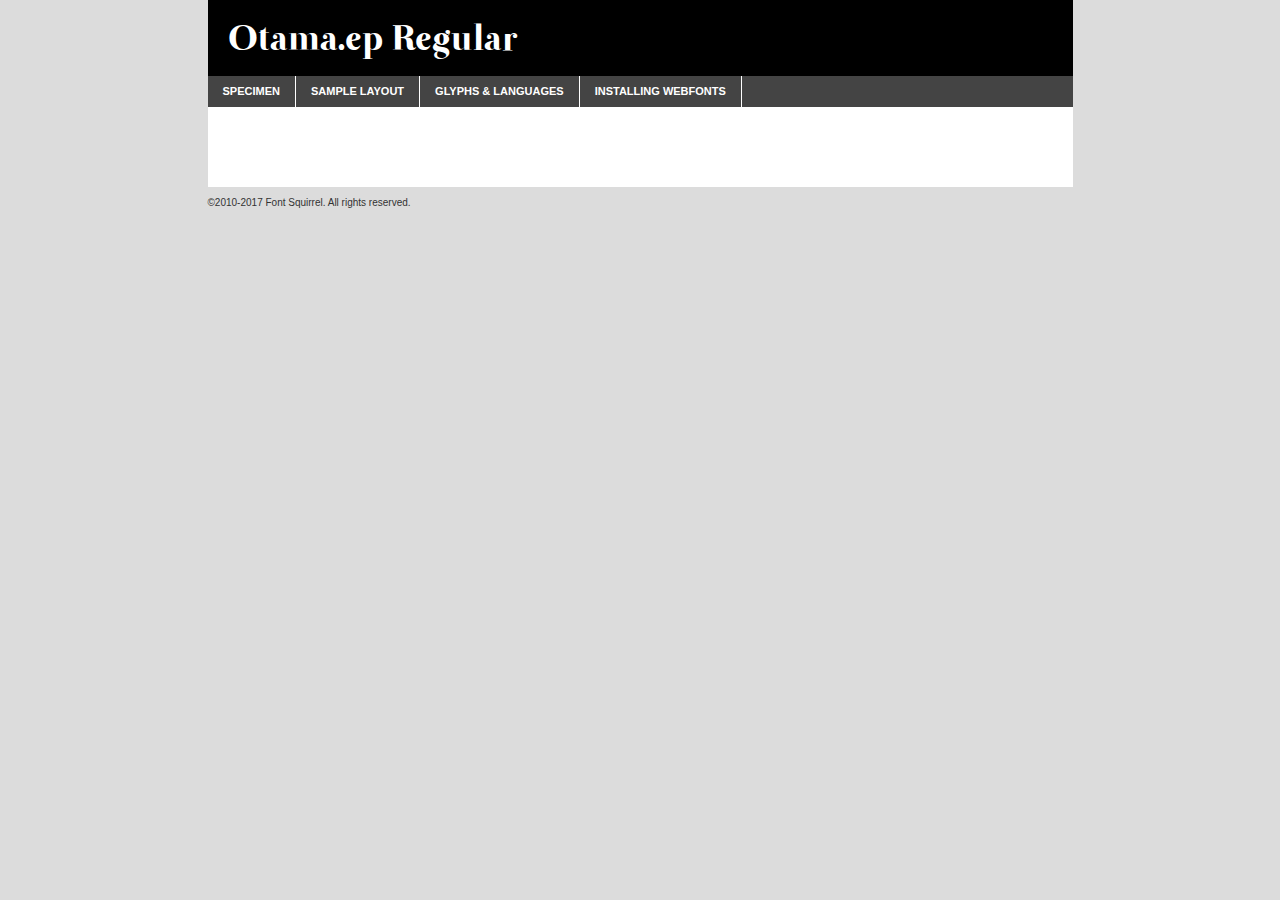
<file: CommunitySchool/fonts/otama-ep-demo.html>
<!DOCTYPE html PUBLIC "-//W3C//DTD XHTML 1.0 Transitional//EN"
        "http://www.w3.org/TR/xhtml1/DTD/xhtml1-transitional.dtd">

<html xmlns="http://www.w3.org/1999/xhtml" xml:lang="en" lang="en">
<head>
    <meta http-equiv="Content-Type" content="text/html; charset=utf-8"/>
    <script src="http://ajax.googleapis.com/ajax/libs/jquery/1.7.2/jquery.min.js" type="text/javascript" charset="utf-8"></script>
    <script type="text/javascript">
		(function($) {
			$.fn.easyTabs = function(option) {
				var param = jQuery.extend({ fadeSpeed: 'fast', defaultContent: 1, activeClass: 'active' }, option);
				$(this).each(function() {
					var thisId = '#' + this.id;
					if ( param.defaultContent == '' )
					{
						param.defaultContent = 1;
					}
					if ( typeof param.defaultContent == 'number' )
					{
						var defaultTab = $(thisId + ' .tabs li:eq(' + (param.defaultContent - 1) + ') a').attr('href').substr(1);
					}
					else
					{
						var defaultTab = param.defaultContent;
					}
					$(thisId + ' .tabs li a').each(function() {
						var tabToHide = $(this).attr('href').substr(1);
						$('#' + tabToHide).addClass('easytabs-tab-content');
					});
					hideAll();
					changeContent(defaultTab);

					function hideAll() {$(thisId + ' .easytabs-tab-content').hide();}

					function changeContent(tabId)
					{
						hideAll();
						$(thisId + ' .tabs li').removeClass(param.activeClass);
						$(thisId + ' .tabs li a[href=#' + tabId + ']').closest('li').addClass(param.activeClass);
						if ( param.fadeSpeed != 'none' )
						{
							$(thisId + ' #' + tabId).fadeIn(param.fadeSpeed);
						}
						else
						{
							$(thisId + ' #' + tabId).show();
						}
					}

					$(thisId + ' .tabs li').click(function() {
						var tabId = $(this).find('a').attr('href').substr(1);
						changeContent(tabId);
						return false;
					});
				});
			}
		})(jQuery);
    </script>
    <link rel="stylesheet" href="specimen_files/specimen_stylesheet.css" type="text/css" charset="utf-8"/>
    <link rel="stylesheet" href="stylesheet.css" type="text/css" charset="utf-8"/>

    <style type="text/css">
        		body {
			font-family: 'otama.epregular';
        		}

            </style>

    <title>Otama.ep Regular Specimen</title>


    <script type="text/javascript" charset="utf-8">
		$(document).ready(function() {
			$('#container').easyTabs({ defaultContent: 1 });
		});
    </script>
</head>

<body>
<div id="container">
    <div id="header">
		Otama.ep Regular    </div>
    <ul class="tabs">
        <li><a href="#specimen">Specimen</a></li>
        <li><a href="#layout">Sample Layout</a></li>
		        <li><a href="#glyphs">Glyphs &amp; Languages</a></li>
        <li><a href="#installing">Installing Webfonts</a></li>

    </ul>

    <div id="main_content">


        <div id="specimen">

            <div class="section">
                <div class="grid12 firstcol">
                    <div class="huge">AaBb</div>
                </div>
            </div>

            <div class="section">
                <div class="glyph_range">A&#x200B;B&#x200b;C&#x200b;D&#x200b;E&#x200b;F&#x200b;G&#x200b;H&#x200b;I&#x200b;J&#x200b;K&#x200b;L&#x200b;M&#x200b;N&#x200b;O&#x200b;P&#x200b;Q&#x200b;R&#x200b;S&#x200b;T&#x200b;U&#x200b;V&#x200b;W&#x200b;X&#x200b;Y&#x200b;Z&#x200b;a&#x200b;b&#x200b;c&#x200b;d&#x200b;e&#x200b;f&#x200b;g&#x200b;h&#x200b;i&#x200b;j&#x200b;k&#x200b;l&#x200b;m&#x200b;n&#x200b;o&#x200b;p&#x200b;q&#x200b;r&#x200b;s&#x200b;t&#x200b;u&#x200b;v&#x200b;w&#x200b;x&#x200b;y&#x200b;z&#x200b;1&#x200b;2&#x200b;3&#x200b;4&#x200b;5&#x200b;6&#x200b;7&#x200b;8&#x200b;9&#x200b;0&#x200b;&amp;&#x200b;.&#x200b;,&#x200b;?&#x200b;!&#x200b;&#64;&#x200b;(&#x200b;)&#x200b;#&#x200b;$&#x200b;%&#x200b;*&#x200b;+&#x200b;-&#x200b;=&#x200b;:&#x200b;;</div>
            </div>
            <div class="section">
                <div class="grid12 firstcol">
                    <table class="sample_table">
                        <tr>
                            <td>10</td>
                            <td class="size10">abcdefghijklmnopqrstuvwxyzABCDEFGHIJKLMNOPQRSTUVWXYZ0123456789abcdefghijklmnopqrstuvwxyzABCDEFGHIJKLMNOPQRSTUVWXYZ0123456789abcdefghijklmnopqrstuvwxyzABCDEFGHIJKLMNOPQRSTUVWXYZ</td>
                        </tr>
                        <tr>
                            <td>11</td>
                            <td class="size11">abcdefghijklmnopqrstuvwxyzABCDEFGHIJKLMNOPQRSTUVWXYZ0123456789abcdefghijklmnopqrstuvwxyzABCDEFGHIJKLMNOPQRSTUVWXYZ0123456789abcdefghijklmnopqrstuvwxyzABCDEFGHIJKLMNOPQRSTUVWXYZ</td>
                        </tr>
                        <tr>
                            <td>12</td>
                            <td class="size12">abcdefghijklmnopqrstuvwxyzABCDEFGHIJKLMNOPQRSTUVWXYZ0123456789abcdefghijklmnopqrstuvwxyzABCDEFGHIJKLMNOPQRSTUVWXYZ0123456789abcdefghijklmnopqrstuvwxyzABCDEFGHIJKLMNOPQRSTUVWXYZ</td>
                        </tr>
                        <tr>
                            <td>13</td>
                            <td class="size13">abcdefghijklmnopqrstuvwxyzABCDEFGHIJKLMNOPQRSTUVWXYZ0123456789abcdefghijklmnopqrstuvwxyzABCDEFGHIJKLMNOPQRSTUVWXYZ0123456789abcdefghijklmnopqrstuvwxyzABCDEFGHIJKLMNOPQRSTUVWXYZ</td>
                        </tr>
                        <tr>
                            <td>14</td>
                            <td class="size14">abcdefghijklmnopqrstuvwxyzABCDEFGHIJKLMNOPQRSTUVWXYZ0123456789abcdefghijklmnopqrstuvwxyzABCDEFGHIJKLMNOPQRSTUVWXYZ0123456789abcdefghijklmnopqrstuvwxyzABCDEFGHIJKLMNOPQRSTUVWXYZ</td>
                        </tr>
                        <tr>
                            <td>16</td>
                            <td class="size16">abcdefghijklmnopqrstuvwxyzABCDEFGHIJKLMNOPQRSTUVWXYZ0123456789abcdefghijklmnopqrstuvwxyzABCDEFGHIJKLMNOPQRSTUVWXYZ</td>
                        </tr>
                        <tr>
                            <td>18</td>
                            <td class="size18">abcdefghijklmnopqrstuvwxyzABCDEFGHIJKLMNOPQRSTUVWXYZ0123456789abcdefghijklmnopqrstuvwxyzABCDEFGHIJKLMNOPQRSTUVWXYZ</td>
                        </tr>
                        <tr>
                            <td>20</td>
                            <td class="size20">abcdefghijklmnopqrstuvwxyzABCDEFGHIJKLMNOPQRSTUVWXYZ0123456789abcdefghijklmnopqrstuvwxyzABCDEFGHIJKLMNOPQRSTUVWXYZ</td>
                        </tr>
                        <tr>
                            <td>24</td>
                            <td class="size24">abcdefghijklmnopqrstuvwxyzABCDEFGHIJKLMNOPQRSTUVWXYZ0123456789abcdefghijklmnopqrstuvwxyzABCDEFGHIJKLMNOPQRSTUVWXYZ</td>
                        </tr>
                        <tr>
                            <td>30</td>
                            <td class="size30">abcdefghijklmnopqrstuvwxyzABCDEFGHIJKLMNOPQRSTUVWXYZ0123456789abcdefghijklmnopqrstuvwxyzABCDEFGHIJKLMNOPQRSTUVWXYZ</td>
                        </tr>
                        <tr>
                            <td>36</td>
                            <td class="size36">abcdefghijklmnopqrstuvwxyzABCDEFGHIJKLMNOPQRSTUVWXYZ0123456789abcdefghijklmnopqrstuvwxyzABCDEFGHIJKLMNOPQRSTUVWXYZ</td>
                        </tr>
                        <tr>
                            <td>48</td>
                            <td class="size48">abcdefghijklmnopqrstuvwxyzABCDEFGHIJKLMNOPQRSTUVWXYZ0123456789abcdefghijklmnopqrstuvwxyzABCDEFGHIJKLMNOPQRSTUVWXYZ</td>
                        </tr>
                        <tr>
                            <td>60</td>
                            <td class="size60">abcdefghijklmnopqrstuvwxyzABCDEFGHIJKLMNOPQRSTUVWXYZ0123456789abcdefghijklmnopqrstuvwxyzABCDEFGHIJKLMNOPQRSTUVWXYZ</td>
                        </tr>
                        <tr>
                            <td>72</td>
                            <td class="size72">abcdefghijklmnopqrstuvwxyzABCDEFGHIJKLMNOPQRSTUVWXYZ0123456789abcdefghijklmnopqrstuvwxyzABCDEFGHIJKLMNOPQRSTUVWXYZ</td>
                        </tr>
                        <tr>
                            <td>90</td>
                            <td class="size90">abcdefghijklmnopqrstuvwxyzABCDEFGHIJKLMNOPQRSTUVWXYZ0123456789abcdefghijklmnopqrstuvwxyzABCDEFGHIJKLMNOPQRSTUVWXYZ</td>
                        </tr>
                    </table>

                </div>

            </div>


            <div class="section" id="bodycomparison">


                <div id="xheight">
                    <div class="fontbody">&#x25FC;&#x25FC;&#x25FC;&#x25FC;&#x25FC;&#x25FC;&#x25FC;&#x25FC;&#x25FC;&#x25FC;&#x25FC;&#x25FC;&#x25FC;&#x25FC;&#x25FC;&#x25FC;&#x25FC;&#x25FC;&#x25FC;&#x25FC;&#x25FC;&#x25FC;&#x25FC;&#x25FC;&#x25FC;&#x25FC;&#x25FC;&#x25FC;&#x25FC;&#x25FC;&#x25FC;&#x25FC;&#x25FC;&#x25FC;&#x25FC;&#x25FC;&#x25FC;&#x25FC;&#x25FC;&#x25FC;&#x25FC;&#x25FC;&#x25FC;&#x25FC;&#x25FC;&#x25FC;&#x25FC;&#x25FC;&#x25FC;&#x25FC;&#x25FC;&#x25FC;&#x25FC;&#x25FC;&#x25FC;&#x25FC;&#x25FC;&#x25FC;&#x25FC;&#x25FC;&#x25FC;&#x25FC;&#x25FC;&#x25FC;&#x25FC;&#x25FC;&#x25FC;&#x25FC;&#x25FC;&#x25FC;&#x25FC;&#x25FC;&#x25FC;&#x25FC;&#x25FC;&#x25FC;&#x25FC;&#x25FC;&#x25FC;&#x25FC;&#x25FC;&#x25FC;&#x25FC;&#x25FC;&#x25FC;&#x25FC;&#x25FC;&#x25FC;&#x25FC;&#x25FC;&#x25FC;&#x25FC;&#x25FC;&#x25FC;&#x25FC;&#x25FC;&#x25FC;&#x25FC;&#x25FC;body</div>
                    <div class="arialbody">body</div>
                    <div class="verdanabody">body</div>
                    <div class="georgiabody">body</div>
                </div>
                <div class="fontbody" style="z-index:1">
                    body<span>Otama.ep Regular</span>
                </div>
                <div class="arialbody" style="z-index:1">
                    body<span>Arial</span>
                </div>
                <div class="verdanabody" style="z-index:1">
                    body<span>Verdana</span>
                </div>
                <div class="georgiabody" style="z-index:1">
                    body<span>Georgia</span>
                </div>


            </div>


            <div class="section psample psample_row1" id="">

                <div class="grid2 firstcol">
                    <p class="size10"><span>10.</span>Aenean lacinia bibendum nulla sed consectetur. Fusce dapibus, tellus ac cursus commodo, tortor mauris condimentum nibh, ut fermentum massa justo sit amet risus. Nullam id dolor id nibh ultricies vehicula ut id elit. Cum sociis natoque penatibus et magnis dis parturient montes, nascetur ridiculus mus. Nulla vitae elit libero, a pharetra augue.</p>

                </div>
                <div class="grid3">
                    <p class="size11"><span>11.</span>Aenean lacinia bibendum nulla sed consectetur. Fusce dapibus, tellus ac cursus commodo, tortor mauris condimentum nibh, ut fermentum massa justo sit amet risus. Nullam id dolor id nibh ultricies vehicula ut id elit. Cum sociis natoque penatibus et magnis dis parturient montes, nascetur ridiculus mus. Nulla vitae elit libero, a pharetra augue.</p>

                </div>
                <div class="grid3">
                    <p class="size12"><span>12.</span>Aenean lacinia bibendum nulla sed consectetur. Fusce dapibus, tellus ac cursus commodo, tortor mauris condimentum nibh, ut fermentum massa justo sit amet risus. Nullam id dolor id nibh ultricies vehicula ut id elit. Cum sociis natoque penatibus et magnis dis parturient montes, nascetur ridiculus mus. Nulla vitae elit libero, a pharetra augue.</p>

                </div>
                <div class="grid4">
                    <p class="size13"><span>13.</span>Aenean lacinia bibendum nulla sed consectetur. Fusce dapibus, tellus ac cursus commodo, tortor mauris condimentum nibh, ut fermentum massa justo sit amet risus. Nullam id dolor id nibh ultricies vehicula ut id elit. Cum sociis natoque penatibus et magnis dis parturient montes, nascetur ridiculus mus. Nulla vitae elit libero, a pharetra augue.</p>

                </div>
                <div class="white_blend"></div>

            </div>
            <div class="section psample psample_row2" id="">
                <div class="grid3 firstcol">
                    <p class="size14"><span>14.</span>Aenean lacinia bibendum nulla sed consectetur. Fusce dapibus, tellus ac cursus commodo, tortor mauris condimentum nibh, ut fermentum massa justo sit amet risus. Nullam id dolor id nibh ultricies vehicula ut id elit. Cum sociis natoque penatibus et magnis dis parturient montes, nascetur ridiculus mus. Nulla vitae elit libero, a pharetra augue.</p>

                </div>
                <div class="grid4">
                    <p class="size16"><span>16.</span>Aenean lacinia bibendum nulla sed consectetur. Fusce dapibus, tellus ac cursus commodo, tortor mauris condimentum nibh, ut fermentum massa justo sit amet risus. Nullam id dolor id nibh ultricies vehicula ut id elit. Cum sociis natoque penatibus et magnis dis parturient montes, nascetur ridiculus mus. Nulla vitae elit libero, a pharetra augue.</p>

                </div>
                <div class="grid5">
                    <p class="size18"><span>18.</span>Aenean lacinia bibendum nulla sed consectetur. Fusce dapibus, tellus ac cursus commodo, tortor mauris condimentum nibh, ut fermentum massa justo sit amet risus. Nullam id dolor id nibh ultricies vehicula ut id elit. Cum sociis natoque penatibus et magnis dis parturient montes, nascetur ridiculus mus. Nulla vitae elit libero, a pharetra augue.</p>

                </div>

                <div class="white_blend"></div>

            </div>

            <div class="section psample psample_row3" id="">
                <div class="grid5 firstcol">
                    <p class="size20"><span>20.</span>Aenean lacinia bibendum nulla sed consectetur. Fusce dapibus, tellus ac cursus commodo, tortor mauris condimentum nibh, ut fermentum massa justo sit amet risus. Nullam id dolor id nibh ultricies vehicula ut id elit. Cum sociis natoque penatibus et magnis dis parturient montes, nascetur ridiculus mus. Nulla vitae elit libero, a pharetra augue.</p>
                </div>
                <div class="grid7">
                    <p class="size24"><span>24.</span>Aenean lacinia bibendum nulla sed consectetur. Fusce dapibus, tellus ac cursus commodo, tortor mauris condimentum nibh, ut fermentum massa justo sit amet risus. Nullam id dolor id nibh ultricies vehicula ut id elit. Cum sociis natoque penatibus et magnis dis parturient montes, nascetur ridiculus mus. Nulla vitae elit libero, a pharetra augue.</p>
                </div>

                <div class="white_blend"></div>

            </div>

            <div class="section psample psample_row4" id="">
                <div class="grid12 firstcol">
                    <p class="size30"><span>30.</span>Aenean lacinia bibendum nulla sed consectetur. Fusce dapibus, tellus ac cursus commodo, tortor mauris condimentum nibh, ut fermentum massa justo sit amet risus. Nullam id dolor id nibh ultricies vehicula ut id elit. Cum sociis natoque penatibus et magnis dis parturient montes, nascetur ridiculus mus. Nulla vitae elit libero, a pharetra augue.</p>
                </div>
                <div class="white_blend"></div>

            </div>


            <div class="section psample psample_row1 fullreverse">
                <div class="grid2 firstcol">
                    <p class="size10"><span>10.</span>Aenean lacinia bibendum nulla sed consectetur. Fusce dapibus, tellus ac cursus commodo, tortor mauris condimentum nibh, ut fermentum massa justo sit amet risus. Nullam id dolor id nibh ultricies vehicula ut id elit. Cum sociis natoque penatibus et magnis dis parturient montes, nascetur ridiculus mus. Nulla vitae elit libero, a pharetra augue.</p>

                </div>
                <div class="grid3">
                    <p class="size11"><span>11.</span>Aenean lacinia bibendum nulla sed consectetur. Fusce dapibus, tellus ac cursus commodo, tortor mauris condimentum nibh, ut fermentum massa justo sit amet risus. Nullam id dolor id nibh ultricies vehicula ut id elit. Cum sociis natoque penatibus et magnis dis parturient montes, nascetur ridiculus mus. Nulla vitae elit libero, a pharetra augue.</p>

                </div>
                <div class="grid3">
                    <p class="size12"><span>12.</span>Aenean lacinia bibendum nulla sed consectetur. Fusce dapibus, tellus ac cursus commodo, tortor mauris condimentum nibh, ut fermentum massa justo sit amet risus. Nullam id dolor id nibh ultricies vehicula ut id elit. Cum sociis natoque penatibus et magnis dis parturient montes, nascetur ridiculus mus. Nulla vitae elit libero, a pharetra augue.</p>

                </div>
                <div class="grid4">
                    <p class="size13"><span>13.</span>Aenean lacinia bibendum nulla sed consectetur. Fusce dapibus, tellus ac cursus commodo, tortor mauris condimentum nibh, ut fermentum massa justo sit amet risus. Nullam id dolor id nibh ultricies vehicula ut id elit. Cum sociis natoque penatibus et magnis dis parturient montes, nascetur ridiculus mus. Nulla vitae elit libero, a pharetra augue.</p>

                </div>
                <div class="black_blend"></div>

            </div>

            <div class="section psample psample_row2 fullreverse">
                <div class="grid3 firstcol">
                    <p class="size14"><span>14.</span>Aenean lacinia bibendum nulla sed consectetur. Fusce dapibus, tellus ac cursus commodo, tortor mauris condimentum nibh, ut fermentum massa justo sit amet risus. Nullam id dolor id nibh ultricies vehicula ut id elit. Cum sociis natoque penatibus et magnis dis parturient montes, nascetur ridiculus mus. Nulla vitae elit libero, a pharetra augue.</p>

                </div>
                <div class="grid4">
                    <p class="size16"><span>16.</span>Aenean lacinia bibendum nulla sed consectetur. Fusce dapibus, tellus ac cursus commodo, tortor mauris condimentum nibh, ut fermentum massa justo sit amet risus. Nullam id dolor id nibh ultricies vehicula ut id elit. Cum sociis natoque penatibus et magnis dis parturient montes, nascetur ridiculus mus. Nulla vitae elit libero, a pharetra augue.</p>

                </div>
                <div class="grid5">
                    <p class="size18"><span>18.</span>Aenean lacinia bibendum nulla sed consectetur. Fusce dapibus, tellus ac cursus commodo, tortor mauris condimentum nibh, ut fermentum massa justo sit amet risus. Nullam id dolor id nibh ultricies vehicula ut id elit. Cum sociis natoque penatibus et magnis dis parturient montes, nascetur ridiculus mus. Nulla vitae elit libero, a pharetra augue.</p>

                </div>
                <div class="black_blend"></div>

            </div>

            <div class="section psample fullreverse psample_row3" id="">
                <div class="grid5 firstcol">
                    <p class="size20"><span>20.</span>Aenean lacinia bibendum nulla sed consectetur. Fusce dapibus, tellus ac cursus commodo, tortor mauris condimentum nibh, ut fermentum massa justo sit amet risus. Nullam id dolor id nibh ultricies vehicula ut id elit. Cum sociis natoque penatibus et magnis dis parturient montes, nascetur ridiculus mus. Nulla vitae elit libero, a pharetra augue.</p>
                </div>
                <div class="grid7">
                    <p class="size24"><span>24.</span>Aenean lacinia bibendum nulla sed consectetur. Fusce dapibus, tellus ac cursus commodo, tortor mauris condimentum nibh, ut fermentum massa justo sit amet risus. Nullam id dolor id nibh ultricies vehicula ut id elit. Cum sociis natoque penatibus et magnis dis parturient montes, nascetur ridiculus mus. Nulla vitae elit libero, a pharetra augue.</p>
                </div>

                <div class="black_blend"></div>

            </div>

            <div class="section psample fullreverse psample_row4" id="" style="border-bottom: 20px #000 solid;">
                <div class="grid12 firstcol">
                    <p class="size30"><span>30.</span>Aenean lacinia bibendum nulla sed consectetur. Fusce dapibus, tellus ac cursus commodo, tortor mauris condimentum nibh, ut fermentum massa justo sit amet risus. Nullam id dolor id nibh ultricies vehicula ut id elit. Cum sociis natoque penatibus et magnis dis parturient montes, nascetur ridiculus mus. Nulla vitae elit libero, a pharetra augue.</p>
                </div>
                <div class="black_blend"></div>

            </div>


        </div>

        <div id="layout">

            <div class="section">

                <div class="grid12 firstcol">
                    <h1>Lorem Ipsum Dolor</h1>
                    <h2>Etiam porta sem malesuada magna mollis euismod</h2>

                    <p class="byline">By <a href="#link">Aenean Lacinia</a></p>
                </div>
            </div>
            <div class="section">
                <div class="grid8 firstcol">
                    <p class="large">Donec sed odio dui. Morbi leo risus, porta ac consectetur ac, vestibulum at eros. Fusce dapibus, tellus ac cursus commodo, tortor mauris condimentum nibh, ut fermentum massa justo sit amet risus. </p>


                    <h3>Pellentesque ornare sem</h3>

                    <p>Maecenas sed diam eget risus varius blandit sit amet non magna. Maecenas faucibus mollis interdum. Donec ullamcorper nulla non metus auctor fringilla. Nullam id dolor id nibh ultricies vehicula ut id elit. Nullam id dolor id nibh ultricies vehicula ut id elit. </p>

                    <p>Aenean eu leo quam. Pellentesque ornare sem lacinia quam venenatis vestibulum. Lorem ipsum dolor sit amet, consectetur adipiscing elit. Cum sociis natoque penatibus et magnis dis parturient montes, nascetur ridiculus mus. </p>

                    <p>Nulla vitae elit libero, a pharetra augue. Praesent commodo cursus magna, vel scelerisque nisl consectetur et. Aenean lacinia bibendum nulla sed consectetur. </p>

                    <p>Nullam quis risus eget urna mollis ornare vel eu leo. Nullam quis risus eget urna mollis ornare vel eu leo. Maecenas sed diam eget risus varius blandit sit amet non magna. Donec ullamcorper nulla non metus auctor fringilla. </p>

                    <h3>Cras mattis consectetur</h3>

                    <p>Aenean eu leo quam. Pellentesque ornare sem lacinia quam venenatis vestibulum. Aenean lacinia bibendum nulla sed consectetur. Integer posuere erat a ante venenatis dapibus posuere velit aliquet. Cras mattis consectetur purus sit amet fermentum. </p>

                    <p>Nullam id dolor id nibh ultricies vehicula ut id elit. Nullam quis risus eget urna mollis ornare vel eu leo. Cras mattis consectetur purus sit amet fermentum.</p>
                </div>

                <div class="grid4 sidebar">

                    <div class="box reverse">
                        <p class="last">Nullam quis risus eget urna mollis ornare vel eu leo. Donec ullamcorper nulla non metus auctor fringilla. Cras mattis consectetur purus sit amet fermentum. Sed posuere consectetur est at lobortis. Lorem ipsum dolor sit amet, consectetur adipiscing elit. </p>
                    </div>

                    <p class="caption">Maecenas sed diam eget risus varius.</p>

                    <p>Vestibulum id ligula porta felis euismod semper. Integer posuere erat a ante venenatis dapibus posuere velit aliquet. Vestibulum id ligula porta felis euismod semper. Sed posuere consectetur est at lobortis. Maecenas sed diam eget risus varius blandit sit amet non magna. Fusce dapibus, tellus ac cursus commodo, tortor mauris condimentum nibh, ut fermentum massa justo sit amet risus. </p>


                    <p>Duis mollis, est non commodo luctus, nisi erat porttitor ligula, eget lacinia odio sem nec elit. Aenean lacinia bibendum nulla sed consectetur. Vivamus sagittis lacus vel augue laoreet rutrum faucibus dolor auctor. Aenean lacinia bibendum nulla sed consectetur. Nullam quis risus eget urna mollis ornare vel eu leo. </p>

                    <p>Praesent commodo cursus magna, vel scelerisque nisl consectetur et. Donec ullamcorper nulla non metus auctor fringilla. Maecenas faucibus mollis interdum. Fusce dapibus, tellus ac cursus commodo, tortor mauris condimentum nibh, ut fermentum massa justo sit amet risus. </p>

                </div>
            </div>

        </div>


		

        <div id="glyphs">
            <div class="section">
                <div class="grid12 firstcol">

                    <h1>Language Support</h1>
                    <p>The subset of Otama.ep Regular in this kit supports the following languages:<br/>

						Albanian, Basque, Breton, Chamorro, Danish, Dutch, English, Faroese, Finnish, French, Frisian, Galician, German, Icelandic, Italian, Malagasy, Norwegian, Portuguese, Spanish, Alsatian, Aragonese, Arapaho, Arrernte, Asturian, Aymara, Bislama, Cebuano, Corsican, Fijian, French_creole, Genoese, Gilbertese, Greenlandic, Haitian_creole, Hiligaynon, Hmong, Hopi, Ibanag, Iloko_ilokano, Indonesian, Interglossa_glosa, Interlingua, Irish_gaelic, Jerriais, Lojban, Lombard, Luxembourgeois, Manx, Mohawk, Norfolk_pitcairnese, Occitan, Oromo, Pangasinan, Papiamento, Piedmontese, Potawatomi, Rhaeto-romance, Romansh, Rotokas, Sami_lule, Samoan, Sardinian, Scots_gaelic, Seychelles_creole, Shona, Sicilian, Somali, Southern_ndebele, Swahili, Swati_swazi, Tagalog_filipino_pilipino, Tetum, Tok_pisin, Uyghur_latinized, Volapuk, Walloon, Warlpiri, Xhosa, Yapese, Zulu, Latinbasic, Ubasic, Demo                    </p>
                    <h1>Glyph Chart</h1>
                    <p>The subset of Otama.ep Regular in this kit includes all the glyphs listed below. Unicode entities are included above each glyph to help you insert individual characters into your layout.</p>
                    <div id="glyph_chart">

																				                                <div><p>&amp;#32;</p>&#32;</div>
																				                                <div><p>&amp;#33;</p>&#33;</div>
																				                                <div><p>&amp;#34;</p>&#34;</div>
																				                                <div><p>&amp;#35;</p>&#35;</div>
																				                                <div><p>&amp;#36;</p>&#36;</div>
																				                                <div><p>&amp;#37;</p>&#37;</div>
																				                                <div><p>&amp;#38;</p>&#38;</div>
																				                                <div><p>&amp;#39;</p>&#39;</div>
																				                                <div><p>&amp;#40;</p>&#40;</div>
																				                                <div><p>&amp;#41;</p>&#41;</div>
																				                                <div><p>&amp;#42;</p>&#42;</div>
																				                                <div><p>&amp;#43;</p>&#43;</div>
																				                                <div><p>&amp;#44;</p>&#44;</div>
																				                                <div><p>&amp;#45;</p>&#45;</div>
																				                                <div><p>&amp;#46;</p>&#46;</div>
																				                                <div><p>&amp;#47;</p>&#47;</div>
																				                                <div><p>&amp;#48;</p>&#48;</div>
																				                                <div><p>&amp;#49;</p>&#49;</div>
																				                                <div><p>&amp;#50;</p>&#50;</div>
																				                                <div><p>&amp;#51;</p>&#51;</div>
																				                                <div><p>&amp;#52;</p>&#52;</div>
																				                                <div><p>&amp;#53;</p>&#53;</div>
																				                                <div><p>&amp;#54;</p>&#54;</div>
																				                                <div><p>&amp;#55;</p>&#55;</div>
																				                                <div><p>&amp;#56;</p>&#56;</div>
																				                                <div><p>&amp;#57;</p>&#57;</div>
																				                                <div><p>&amp;#58;</p>&#58;</div>
																				                                <div><p>&amp;#59;</p>&#59;</div>
																				                                <div><p>&amp;#60;</p>&#60;</div>
																				                                <div><p>&amp;#61;</p>&#61;</div>
																				                                <div><p>&amp;#62;</p>&#62;</div>
																				                                <div><p>&amp;#63;</p>&#63;</div>
																				                                <div><p>&amp;#64;</p>&#64;</div>
																				                                <div><p>&amp;#65;</p>&#65;</div>
																				                                <div><p>&amp;#66;</p>&#66;</div>
																				                                <div><p>&amp;#67;</p>&#67;</div>
																				                                <div><p>&amp;#68;</p>&#68;</div>
																				                                <div><p>&amp;#69;</p>&#69;</div>
																				                                <div><p>&amp;#70;</p>&#70;</div>
																				                                <div><p>&amp;#71;</p>&#71;</div>
																				                                <div><p>&amp;#72;</p>&#72;</div>
																				                                <div><p>&amp;#73;</p>&#73;</div>
																				                                <div><p>&amp;#74;</p>&#74;</div>
																				                                <div><p>&amp;#75;</p>&#75;</div>
																				                                <div><p>&amp;#76;</p>&#76;</div>
																				                                <div><p>&amp;#77;</p>&#77;</div>
																				                                <div><p>&amp;#78;</p>&#78;</div>
																				                                <div><p>&amp;#79;</p>&#79;</div>
																				                                <div><p>&amp;#80;</p>&#80;</div>
																				                                <div><p>&amp;#81;</p>&#81;</div>
																				                                <div><p>&amp;#82;</p>&#82;</div>
																				                                <div><p>&amp;#83;</p>&#83;</div>
																				                                <div><p>&amp;#84;</p>&#84;</div>
																				                                <div><p>&amp;#85;</p>&#85;</div>
																				                                <div><p>&amp;#86;</p>&#86;</div>
																				                                <div><p>&amp;#87;</p>&#87;</div>
																				                                <div><p>&amp;#88;</p>&#88;</div>
																				                                <div><p>&amp;#89;</p>&#89;</div>
																				                                <div><p>&amp;#90;</p>&#90;</div>
																				                                <div><p>&amp;#91;</p>&#91;</div>
																				                                <div><p>&amp;#92;</p>&#92;</div>
																				                                <div><p>&amp;#93;</p>&#93;</div>
																				                                <div><p>&amp;#94;</p>&#94;</div>
																				                                <div><p>&amp;#95;</p>&#95;</div>
																				                                <div><p>&amp;#96;</p>&#96;</div>
																				                                <div><p>&amp;#97;</p>&#97;</div>
																				                                <div><p>&amp;#98;</p>&#98;</div>
																				                                <div><p>&amp;#99;</p>&#99;</div>
																				                                <div><p>&amp;#100;</p>&#100;</div>
																				                                <div><p>&amp;#101;</p>&#101;</div>
																				                                <div><p>&amp;#102;</p>&#102;</div>
																				                                <div><p>&amp;#103;</p>&#103;</div>
																				                                <div><p>&amp;#104;</p>&#104;</div>
																				                                <div><p>&amp;#105;</p>&#105;</div>
																				                                <div><p>&amp;#106;</p>&#106;</div>
																				                                <div><p>&amp;#107;</p>&#107;</div>
																				                                <div><p>&amp;#108;</p>&#108;</div>
																				                                <div><p>&amp;#109;</p>&#109;</div>
																				                                <div><p>&amp;#110;</p>&#110;</div>
																				                                <div><p>&amp;#111;</p>&#111;</div>
																				                                <div><p>&amp;#112;</p>&#112;</div>
																				                                <div><p>&amp;#113;</p>&#113;</div>
																				                                <div><p>&amp;#114;</p>&#114;</div>
																				                                <div><p>&amp;#115;</p>&#115;</div>
																				                                <div><p>&amp;#116;</p>&#116;</div>
																				                                <div><p>&amp;#117;</p>&#117;</div>
																				                                <div><p>&amp;#118;</p>&#118;</div>
																				                                <div><p>&amp;#119;</p>&#119;</div>
																				                                <div><p>&amp;#120;</p>&#120;</div>
																				                                <div><p>&amp;#121;</p>&#121;</div>
																				                                <div><p>&amp;#122;</p>&#122;</div>
																				                                <div><p>&amp;#123;</p>&#123;</div>
																				                                <div><p>&amp;#124;</p>&#124;</div>
																				                                <div><p>&amp;#125;</p>&#125;</div>
																				                                <div><p>&amp;#126;</p>&#126;</div>
																				                                <div><p>&amp;#160;</p>&#160;</div>
																				                                <div><p>&amp;#161;</p>&#161;</div>
																				                                <div><p>&amp;#162;</p>&#162;</div>
																				                                <div><p>&amp;#163;</p>&#163;</div>
																				                                <div><p>&amp;#165;</p>&#165;</div>
																				                                <div><p>&amp;#166;</p>&#166;</div>
																				                                <div><p>&amp;#167;</p>&#167;</div>
																				                                <div><p>&amp;#168;</p>&#168;</div>
																				                                <div><p>&amp;#171;</p>&#171;</div>
																				                                <div><p>&amp;#172;</p>&#172;</div>
																				                                <div><p>&amp;#173;</p>&#173;</div>
																				                                <div><p>&amp;#176;</p>&#176;</div>
																				                                <div><p>&amp;#177;</p>&#177;</div>
																				                                <div><p>&amp;#180;</p>&#180;</div>
																				                                <div><p>&amp;#183;</p>&#183;</div>
																				                                <div><p>&amp;#184;</p>&#184;</div>
																				                                <div><p>&amp;#187;</p>&#187;</div>
																				                                <div><p>&amp;#191;</p>&#191;</div>
																				                                <div><p>&amp;#192;</p>&#192;</div>
																				                                <div><p>&amp;#193;</p>&#193;</div>
																				                                <div><p>&amp;#194;</p>&#194;</div>
																				                                <div><p>&amp;#195;</p>&#195;</div>
																				                                <div><p>&amp;#196;</p>&#196;</div>
																				                                <div><p>&amp;#197;</p>&#197;</div>
																				                                <div><p>&amp;#198;</p>&#198;</div>
																				                                <div><p>&amp;#199;</p>&#199;</div>
																				                                <div><p>&amp;#200;</p>&#200;</div>
																				                                <div><p>&amp;#201;</p>&#201;</div>
																				                                <div><p>&amp;#202;</p>&#202;</div>
																				                                <div><p>&amp;#203;</p>&#203;</div>
																				                                <div><p>&amp;#204;</p>&#204;</div>
																				                                <div><p>&amp;#205;</p>&#205;</div>
																				                                <div><p>&amp;#206;</p>&#206;</div>
																				                                <div><p>&amp;#207;</p>&#207;</div>
																				                                <div><p>&amp;#208;</p>&#208;</div>
																				                                <div><p>&amp;#209;</p>&#209;</div>
																				                                <div><p>&amp;#210;</p>&#210;</div>
																				                                <div><p>&amp;#211;</p>&#211;</div>
																				                                <div><p>&amp;#212;</p>&#212;</div>
																				                                <div><p>&amp;#213;</p>&#213;</div>
																				                                <div><p>&amp;#214;</p>&#214;</div>
																				                                <div><p>&amp;#215;</p>&#215;</div>
																				                                <div><p>&amp;#216;</p>&#216;</div>
																				                                <div><p>&amp;#217;</p>&#217;</div>
																				                                <div><p>&amp;#218;</p>&#218;</div>
																				                                <div><p>&amp;#219;</p>&#219;</div>
																				                                <div><p>&amp;#220;</p>&#220;</div>
																				                                <div><p>&amp;#221;</p>&#221;</div>
																				                                <div><p>&amp;#222;</p>&#222;</div>
																				                                <div><p>&amp;#223;</p>&#223;</div>
																				                                <div><p>&amp;#224;</p>&#224;</div>
																				                                <div><p>&amp;#225;</p>&#225;</div>
																				                                <div><p>&amp;#226;</p>&#226;</div>
																				                                <div><p>&amp;#227;</p>&#227;</div>
																				                                <div><p>&amp;#228;</p>&#228;</div>
																				                                <div><p>&amp;#229;</p>&#229;</div>
																				                                <div><p>&amp;#230;</p>&#230;</div>
																				                                <div><p>&amp;#231;</p>&#231;</div>
																				                                <div><p>&amp;#232;</p>&#232;</div>
																				                                <div><p>&amp;#233;</p>&#233;</div>
																				                                <div><p>&amp;#234;</p>&#234;</div>
																				                                <div><p>&amp;#235;</p>&#235;</div>
																				                                <div><p>&amp;#236;</p>&#236;</div>
																				                                <div><p>&amp;#237;</p>&#237;</div>
																				                                <div><p>&amp;#238;</p>&#238;</div>
																				                                <div><p>&amp;#239;</p>&#239;</div>
																				                                <div><p>&amp;#240;</p>&#240;</div>
																				                                <div><p>&amp;#241;</p>&#241;</div>
																				                                <div><p>&amp;#242;</p>&#242;</div>
																				                                <div><p>&amp;#243;</p>&#243;</div>
																				                                <div><p>&amp;#244;</p>&#244;</div>
																				                                <div><p>&amp;#245;</p>&#245;</div>
																				                                <div><p>&amp;#246;</p>&#246;</div>
																				                                <div><p>&amp;#247;</p>&#247;</div>
																				                                <div><p>&amp;#248;</p>&#248;</div>
																				                                <div><p>&amp;#249;</p>&#249;</div>
																				                                <div><p>&amp;#250;</p>&#250;</div>
																				                                <div><p>&amp;#251;</p>&#251;</div>
																				                                <div><p>&amp;#252;</p>&#252;</div>
																				                                <div><p>&amp;#253;</p>&#253;</div>
																				                                <div><p>&amp;#254;</p>&#254;</div>
																				                                <div><p>&amp;#255;</p>&#255;</div>
																				                                <div><p>&amp;#338;</p>&#338;</div>
																				                                <div><p>&amp;#339;</p>&#339;</div>
																				                                <div><p>&amp;#376;</p>&#376;</div>
																				                                <div><p>&amp;#710;</p>&#710;</div>
																				                                <div><p>&amp;#732;</p>&#732;</div>
																				                                <div><p>&amp;#8192;</p>&#8192;</div>
																				                                <div><p>&amp;#8193;</p>&#8193;</div>
																				                                <div><p>&amp;#8194;</p>&#8194;</div>
																				                                <div><p>&amp;#8195;</p>&#8195;</div>
																				                                <div><p>&amp;#8196;</p>&#8196;</div>
																				                                <div><p>&amp;#8197;</p>&#8197;</div>
																				                                <div><p>&amp;#8198;</p>&#8198;</div>
																				                                <div><p>&amp;#8199;</p>&#8199;</div>
																				                                <div><p>&amp;#8200;</p>&#8200;</div>
																				                                <div><p>&amp;#8201;</p>&#8201;</div>
																				                                <div><p>&amp;#8202;</p>&#8202;</div>
																				                                <div><p>&amp;#8208;</p>&#8208;</div>
																				                                <div><p>&amp;#8209;</p>&#8209;</div>
																				                                <div><p>&amp;#8210;</p>&#8210;</div>
																				                                <div><p>&amp;#8211;</p>&#8211;</div>
																				                                <div><p>&amp;#8212;</p>&#8212;</div>
																				                                <div><p>&amp;#8216;</p>&#8216;</div>
																				                                <div><p>&amp;#8217;</p>&#8217;</div>
																				                                <div><p>&amp;#8218;</p>&#8218;</div>
																				                                <div><p>&amp;#8220;</p>&#8220;</div>
																				                                <div><p>&amp;#8221;</p>&#8221;</div>
																				                                <div><p>&amp;#8222;</p>&#8222;</div>
																				                                <div><p>&amp;#8226;</p>&#8226;</div>
																				                                <div><p>&amp;#8230;</p>&#8230;</div>
																				                                <div><p>&amp;#8239;</p>&#8239;</div>
																				                                <div><p>&amp;#8249;</p>&#8249;</div>
																				                                <div><p>&amp;#8250;</p>&#8250;</div>
																				                                <div><p>&amp;#8287;</p>&#8287;</div>
																				                                <div><p>&amp;#8364;</p>&#8364;</div>
																				                                <div><p>&amp;#9724;</p>&#9724;</div>
																				                                <div><p>&amp;#64257;</p>&#64257;</div>
																				                                <div><p>&amp;#64258;</p>&#64258;</div>
																																																										                    </div>
                </div>


            </div>
        </div>


        <div id="specs">

        </div>

        <div id="installing">
            <div class="section">
                <div class="grid7 firstcol">
                    <h1>Installing Webfonts</h1>

                    <p>Webfonts are supported by all major browser platforms but not all in the same way. There are currently four different font formats that must be included in order to target all browsers. This includes TTF, WOFF, EOT and SVG.</p>

                    <h2>1. Upload your webfonts</h2>
                    <p>You must upload your webfont kit to your website. They should be in or near the same directory as your CSS files.</p>

                    <h2>2. Include the webfont stylesheet</h2>
                    <p>A special CSS @font-face declaration helps the various browsers select the appropriate font it needs without causing you a bunch of headaches. Learn more about this syntax by reading the <a href="https://www.fontspring.com/blog/further-hardening-of-the-bulletproof-syntax">Fontspring blog post</a> about it. The code for it is as follows:</p>


                    <code>
                        @font-face{
                        font-family: 'MyWebFont';
                        src: url('WebFont.eot');
                        src: url('WebFont.eot?#iefix') format('embedded-opentype'),
                        url('WebFont.woff') format('woff'),
                        url('WebFont.ttf') format('truetype'),
                        url('WebFont.svg#webfont') format('svg');
                        }
                    </code>

                    <p>We've already gone ahead and generated the code for you. All you have to do is link to the stylesheet in your HTML, like this:</p>
                    <code>&lt;link rel=&quot;stylesheet&quot; href=&quot;stylesheet.css&quot; type=&quot;text/css&quot; charset=&quot;utf-8&quot; /&gt;</code>

                    <h2>3. Modify your own stylesheet</h2>
                    <p>To take advantage of your new fonts, you must tell your stylesheet to use them. Look at the original @font-face declaration above and find the property called "font-family." The name linked there will be what you use to reference the font. Prepend that webfont name to the font stack in the "font-family" property, inside the selector you want to change. For example:</p>
                    <code>p { font-family: 'WebFont', Arial, sans-serif; }</code>

                    <h2>4. Test</h2>
                    <p>Getting webfonts to work cross-browser <em>can</em> be tricky. Use the information in the sidebar to help you if you find that fonts aren't loading in a particular browser.</p>
                </div>

                <div class="grid5 sidebar">
                    <div class="box">
                        <h2>Troubleshooting<br/>Font-Face Problems</h2>
                        <p>Having trouble getting your webfonts to load in your new website? Here are some tips to sort out what might be the problem.</p>

                        <h3>Fonts not showing in any browser</h3>

                        <p>This sounds like you need to work on the plumbing. You either did not upload the fonts to the correct directory, or you did not link the fonts properly in the CSS. If you've confirmed that all this is correct and you still have a problem, take a look at your .htaccess file and see if requests are getting intercepted.</p>

                        <h3>Fonts not loading in iPhone or iPad</h3>

                        <p>The most common problem here is that you are serving the fonts from an IIS server. IIS refuses to serve files that have unknown MIME types. If that is the case, you must set the MIME type for SVG to "image/svg+xml" in the server settings. Follow these instructions from Microsoft if you need help.</p>

                        <h3>Fonts not loading in Firefox</h3>

                        <p>The primary reason for this failure? You are still using a version Firefox older than 3.5. So upgrade already! If that isn't it, then you are very likely serving fonts from a different domain. Firefox requires that all font assets be served from the same domain. Lastly it is possible that you need to add WOFF to your list of MIME types (if you are serving via IIS.)</p>

                        <h3>Fonts not loading in IE</h3>

                        <p>Are you looking at Internet Explorer on an actual Windows machine or are you cheating by using a service like Adobe BrowserLab? Many of these screenshot services do not render @font-face for IE. Best to test it on a real machine.</p>

                        <h3>Fonts not loading in IE9</h3>

                        <p>IE9, like Firefox, requires that fonts be served from the same domain as the website. Make sure that is the case.</p>
                    </div>
                </div>
            </div>

        </div>

    </div>
    <div id="footer">
        <p>&copy;2010-2017 Font Squirrel. All rights reserved.</p>
    </div>
</div>
</body>
</html>
</file>
<file: BusinessCard/style.css>
body {
    margin: 0;
}

html {
    font-family: 'Helvetica neue', Arial, 'sans serif';
    font-size: 10px;
    background-color: #ccc;
}

.card {
    width: 35em;
    height: 22em;
    margin: 5em auto;
    background-color: red;
    border: 0.2em solid black;
    border-radius: 1.5em;
}

.card footer {
    background-image: linear-gradient(to bottom,rgba(0,0,0,0.1), rgba(0,0,0,0));
    border-radius: 1.5em 1.5em 0 0;
}

.card header {
    background-image: linear-gradient(to bottom,rgba(0,0,0,0), rgba(0,0,0,0.1));
    border-radius: 0 0 1.5em 1.5em;
}

.card article img {
    max-height: 100%;
    float: right;
}

.card header, .card footer {
    height: 3em;
    padding: 1em;
}

h2, p {
    margin: 0;
}

article {
    height: 12em;
    background-color: rgb(0,0,0,.25)
}

h2 {
    font-size: 2em;
    line-height: 1.5em;
}

.card footer p {
    font-size: 1.5em;
    line-height: 1.5em;
}

article p {
    padding-left: 1em;
    color: white;
    padding-top:1.5em;
}
</file>
<file: CoolBox/style.css>
html {
  font-family: sans-serif;
}
/* Your CSS below here */
div {
  width: 200px;
  height: 150px;
  font-size: 18px;
  margin-left: 50%;
  margin-right: 50%;
  line-height: 150px;
  text-align: center;
  background-color: red;
  color: white;
  text-shadow: 1px 1px 2px black;
  border-radius: 10px;
  border: 1px solid darkred;
  background-image: linear-gradient(to bottom right,rgba(0, 0, 0, 0), rgba(0, 0, 0, 0.2) 30%);
  box-shadow: 4px 4px 3px rgba(0,0,0,0.5), inset 2px 2px 2px rgba(255, 255, 255, 0.5), inset -2px -2px 2px rgba(0,0,0,0.5);
}
</file>
<file: ExcitingWebsite/styles.css>
body {
    background-color: #fff;
    color: #333;
    margin: 0;
    font: 1.2em / 1.2 Arial, Helvetica, sans-serif;
  }

  img {
      max-width: 100%;
      display: block;
  }
  
  .logo {
    font-size: 200%;
    padding: 50px 20px;
    margin: 0 auto;
    max-width: 980px;
    column-width: 103em;
  }
  
  .grid {
    margin: 0 auto;
    padding: 0 20px;
    max-width: 980px;
    display:flex;
    column-count: 2;
    column-gap: 50px;
    width: 100%;
  }
  
  nav {
    background-color: #000;
    padding: .5em;
    position: sticky;
    top: 0px;
  }
  
  nav ul {
    margin: 0;
    padding: 0;
    list-style: none;
    display: flex;
    width: 100%;
    flex-direction: row;
    text-align: center;
  }
  
  nav a {
    color: #fff;
    text-decoration: none;
    padding: .5em 1em;
  }

nav li {
  flex: 1;
}

  .photos {
    list-style: none;
    margin: 0;
    padding: 0;
    display: grid;
    grid-template-columns: 1fr 1fr;
    gap: 1px;
    width: 200px;
  }

  .feature {
    width: 200px;
    float: left;
    margin-right: 20px;
    margin-bottom: 20px;
  }
</file>
<file: Letterhead/style.css>
* {
  box-sizing: border-box;
}

html {
  font-family: sans-serif;
}

body {
  margin: 0;
  background: url(top-image.png) center top no-repeat,
  url(bottom-image.png) center bottom no-repeat,
  linear-gradient(to bottom,rgba(0,0,0,0.15), rgba(0,0,0,0) 50%, rgba(0,0,0,0.15));
  background-color: white;
  border-top: 1mm solid red;
  border-bottom: 1mm solid red;
}

article {
  width: 210mm;
  height: 297mm;
  margin: 20px auto;
  position: relative;
}

address {
  position: absolute;
  bottom: 8mm;
  right: 20mm;
}

h1 {
  position: absolute;
  top: 12mm;
  left: 20mm;
  width: 128px;
  height: 128px;
  font-size: 20px;
  letter-spacing: 1px;
  text-align: center;
  padding: 44px 0;
  color: white;
  text-shadow: 1px 1px 1px black;
  background: url(logo.png);
  filter: drop-shadow(5px 5px 1px rgb(0 0 0 / 70%));
}

/* Your CSS below here */
</file>
<file: StructuredPage/style.css>
/* || General setup */

html, body {
  margin: 0;
  padding: 0;
}

html {
  font-size: 10px;
  background-color: #a9a9a9;
}

body {
  width: 70%;
  min-width: 800px;
  margin: 0 auto;
}

/* || typography */

h1, h2, h3 {
  font-family: 'Cinzel Decorative', cursive;
  color: #2a2a2a;
}

p, input, li {
  font-family: 'Roboto Condensed', sans-serif;
  color: #2a2a2a;
}

h1 {
  font-size: 4rem;
  text-align: center;
  text-shadow: 2px 2px 10px black;
}

h2 {
  font-size: 3rem;
  text-align: center;
}

h3 {
  font-size: 2.2rem;
}

p, li {
  font-size: 1.6rem;
  line-height: 1.5;
}

/* || header layout */

header {
  margin-bottom: 10px;
  display: flex;
  flex-flow: row wrap;
}

body > * {
  background-color: red;
  padding: 1%;
}

main, header, nav, article, aside, footer, section {
  background-color: rgba(0,255,0,0.5);
  padding: 1%;
}

h1 {
  flex: 5;
  text-transform: uppercase;
}

header img {
  display: block;
  height: 60px;
  padding-top: 20.15px;
}

nav {
  height: 50px;
  flex: 100%;
  display: flex;
}

nav ul {
  padding: 0;
  list-style-type: none;
  flex: 2;
  display: flex;
}

nav li {
  display: inline;
  text-align: center;
  flex: 1;
}

nav a, nav span {
  display: inline-block;
  font-size: 2rem;
  height: 3rem;
  line-height: 1.7;
  text-transform: uppercase;
  text-decoration: none;
  color: black;

}

/* || main layout */

main {
  display: flex;
}

article, section {
  flex: 4;
}

aside {
  flex: 1;
  margin-left: 10px;
  padding: 1%;
}

aside a {
  display: block;
  float: left;
  width: 50%;
}

aside img {
  max-width: 100%;
}

footer {
  margin-top: 10px;
}
</file>
<file: MarkedLetter/MarkedLetter.css>
body {
  max-width: 800px;
  margin: 0 auto;
}

.sender-column {
  text-align: right;
}

h1 {
  font-size: 1.5em;
}

h2 {
  font-size: 1.3em;
}

p,ul,ol,dl,address {
  font-size: 1.1em;
}

p, li, dd, dt, address {
  line-height: 1.5;
}
</file>
<file: CommunitySchool/fonts/stylesheet.css>
/*! Generated by Font Squirrel (https://www.fontsquirrel.com) on April 22, 2024 */



@font-face {
    font-family: 'otama.epregular';
    src: url('otama-ep-webfont.woff2') format('woff2'),
         url('otama-ep-webfont.woff') format('woff');
    font-weight: normal;
    font-style: normal;

}




@font-face {
    font-family: 'alegreyablack';
    src: url('alegreya-black-webfont.woff2') format('woff2'),
         url('alegreya-black-webfont.woff') format('woff');
    font-weight: normal;
    font-style: normal;

}
</file>
<file: CommunitySchool/fonts/specimen_files/specimen_stylesheet.css>
@import url('grid_12-825-55-15.css');

/*  
	CSS Reset by Eric Meyer - Released under Public Domain
    http://meyerweb.com/eric/tools/css/reset/
*/
html, body, div, span, applet, object, iframe,
h1, h2, h3, h4, h5, h6, p, blockquote, pre,
a, abbr, acronym, address, big, cite, code,
del, dfn, em, font, img, ins, kbd, q, s, samp,
small, strike, strong, sub, sup, tt, var,
b, u, i, center, dl, dt, dd, ol, ul, li,
fieldset, form, label, legend, table,
caption, tbody, tfoot, thead, tr, th, td {
	margin:         0;
	padding:        0;
	border:         0;
	outline:        0;
	font-size:      100%;
	vertical-align: baseline;
	background:     transparent;
}

body {
	line-height: 1;
}

ol, ul {
	list-style: none;
}

blockquote, q {
	quotes: none;
}

blockquote:before, blockquote:after,
q:before, q:after {
	content: '';
	content: none;
}

:focus {
	outline: 0;
}

ins {
	text-decoration: none;
}

del {
	text-decoration: line-through;
}

table {
	border-collapse: collapse;
	border-spacing:  0;
}


body {
	color:            #000;
	background-color: #dcdcdc;
}

a {
	text-decoration: none;
	color:           #1883ba;
}

h1 {
	font-size:     32px;
	font-weight:   normal;
	font-style:    normal;
	margin-bottom: 18px;
}

h2 {
	font-size: 18px;
}

#container {
	width:  865px;
	margin: 0px auto;
}


#header {
	padding:          20px;
	font-size:        36px;
	background-color: #000;
	color:            #fff;
}

#header span {
	color: #666;
}

#main_content {
	background-color: #fff;
	padding:          60px 20px 20px;
}


#footer p {
	margin:         0;
	padding-top:    10px;
	padding-bottom: 50px;
	color:          #333;
	font:           10px Arial, sans-serif;
}

.tabs {
	width:            100%;
	height:           31px;
	background-color: #444;
}

.tabs li {
	float:            left;
	margin:           0;
	overflow:         hidden;
	background-color: #444;
}

.tabs li a {
	display:         block;
	color:           #fff;
	text-decoration: none;
	font:            bold 11px/11px 'Arial';
	text-transform:  uppercase;
	padding:         10px 15px;
	border-right:    1px solid #fff;
}

.tabs li a:hover {
	background-color: #00b3ff;

}

.tabs li.active a {
	color:            #000;
	background-color: #fff;
}


div.huge {

	font-size:      300px;
	line-height:    1em;
	padding:        0;
	letter-spacing: -.02em;
	overflow:       hidden;
}

div.glyph_range {
	font-size:   72px;
	line-height: 1.1em;
}

.size10 {
	font-size: 10px;
}

.size11 {
	font-size: 11px;
}

.size12 {
	font-size: 12px;
}

.size13 {
	font-size: 13px;
}

.size14 {
	font-size: 14px;
}

.size16 {
	font-size: 16px;
}

.size18 {
	font-size: 18px;
}

.size20 {
	font-size: 20px;
}

.size24 {
	font-size: 24px;
}

.size30 {
	font-size: 30px;
}

.size36 {
	font-size: 36px;
}

.size48 {
	font-size: 48px;
}

.size60 {
	font-size: 60px;
}

.size72 {
	font-size: 72px;
}

.size90 {
	font-size: 90px;
}


.psample_row1 {
	height: 120px;
}

.psample_row1 {
	height: 120px;
}

.psample_row2 {
	height: 160px;
}

.psample_row3 {
	height: 160px;
}

.psample_row4 {
	height: 160px;
}

.psample {
	overflow: hidden;
	position: relative;
}

.psample p {
	line-height: 1.3em;
	display:     block;
	overflow:    hidden;
	margin:      0;
}

.psample span {
	margin-right: .5em;
}

.white_blend {
	width:            100%;
	height:           61px;
	background-image: url([data-uri]);
	position:         absolute;
	bottom:           0;
}

.black_blend {
	width:            100%;
	height:           61px;
	background-image: url([data-uri]);
	position:         absolute;
	bottom:           0;
}

.fullreverse {
	background:    #000 !important;
	color:         #fff !important;
	margin-left:   -20px;
	padding-left:  20px;
	margin-right:  -20px;
	padding-right: 20px;
	padding:       20px;
	margin-bottom: 0;
}


.sample_table td {
	padding-top:    3px;
	padding-bottom: 5px;
	padding-left:   5px;
	vertical-align: middle;
	line-height:    1.2em;
}

.sample_table td:first-child {
	background-color: #eee;
	text-align:       right;
	padding-right:    5px;
	padding-left:     0;
	padding:          5px;
	font:             11px/12px 'Courier New', Courier, mono;
}

code {
	white-space:      pre;
	background-color: #eee;
	display:          block;
	padding:          10px;
	margin-bottom:    18px;
	overflow:         auto;
}


.bottom, .last {
	margin-bottom:  0 !important;
	padding-bottom: 0 !important;
}

.box {
	padding:       18px;
	margin-bottom: 18px;
	background:    #eee;
}

.reverse, .reversed {
	background: #000 !important;
	color:      #fff !important;
	border:     none !important;
}

#bodycomparison {
	position:    relative;
	overflow:    hidden;
	font-size:   72px;
	height:      90px;
	white-space: nowrap;
}

#bodycomparison div {
	font-size:   72px;
	line-height: 90px;
	display:     inline;
	margin:      0 15px 0 0;
	padding:     0;
}

#bodycomparison div span {
	font:     10px Arial;
	position: absolute;
	left:     0;
}

#xheight {
	float:       none;
	position:    absolute;
	color:       #d9f3ff;
	font-size:   72px;
	line-height: 90px;
}

.fontbody {
	position: relative;
}

.arialbody {
	font-family: Arial;
	position:    relative;
}

.verdanabody {
	font-family: Verdana;
	position:    relative;
}

.georgiabody {
	font-family: Georgia;
	position:    relative;
}

/* @group Layout page
 */

#layout h1 {
	font-size:   36px;
	line-height: 42px;
	font-weight: normal;
	font-style:  normal;
}

#layout h2 {
	font-size:   24px;
	line-height: 23px;
	font-weight: normal;
	font-style:  normal;
}

#layout h3 {
	font-size:   22px;
	line-height: 1.4em;
	margin-top:  1em;
	font-weight: normal;
	font-style:  normal;
}


#layout p.byline {
	font-size:     12px;
	margin-top:    18px;
	line-height:   12px;
	margin-bottom: 0;
}

#layout p {
	font-size:     14px;
	line-height:   21px;
	margin-bottom: .5em;
}

#layout p.large {
	font-size:   18px;
	line-height: 26px;
}

#layout .sidebar p {
	font-size:   12px;
	line-height: 1.4em;
}

#layout p.caption {
	font-size:     10px;
	margin-top:    -16px;
	margin-bottom: 18px;
}

/* @end */

/* @group Glyphs */

#glyph_chart div {
	background-color: #d9f3ff;
	color:            black;
	float:            left;
	font-size:        36px;
	height:           1.2em;
	line-height:      1.2em;
	margin-bottom:    1px;
	margin-right:     1px;
	text-align:       center;
	width:            1.2em;
	position:         relative;
	padding:          .6em .2em .2em;
}

#glyph_chart div p {
	position:         absolute;
	left:             0;
	top:              0;
	display:          block;
	text-align:       center;
	font:             bold 9px Arial, sans-serif;
	background-color: #3a768f;
	width:            100%;
	color:            #fff;
	padding:          2px 0;
}


#glyphs h1 {
	font-family: Arial, sans-serif;
}

/* @end */

/* @group Installing */

#installing {
	font: 13px Arial, sans-serif;
}

#installing p,
#glyphs p {
	line-height:   1.2em;
	margin-bottom: 18px;
	font:          13px Arial, sans-serif;
}


#installing h3 {
	font-size:  15px;
	margin-top: 18px;
}

/* @end */

#rendering h1 {
	font-family: Arial, sans-serif;
}

.render_table td {
	font:           11px 'Courier New', Courier, mono;
	vertical-align: middle;
}
</file>
